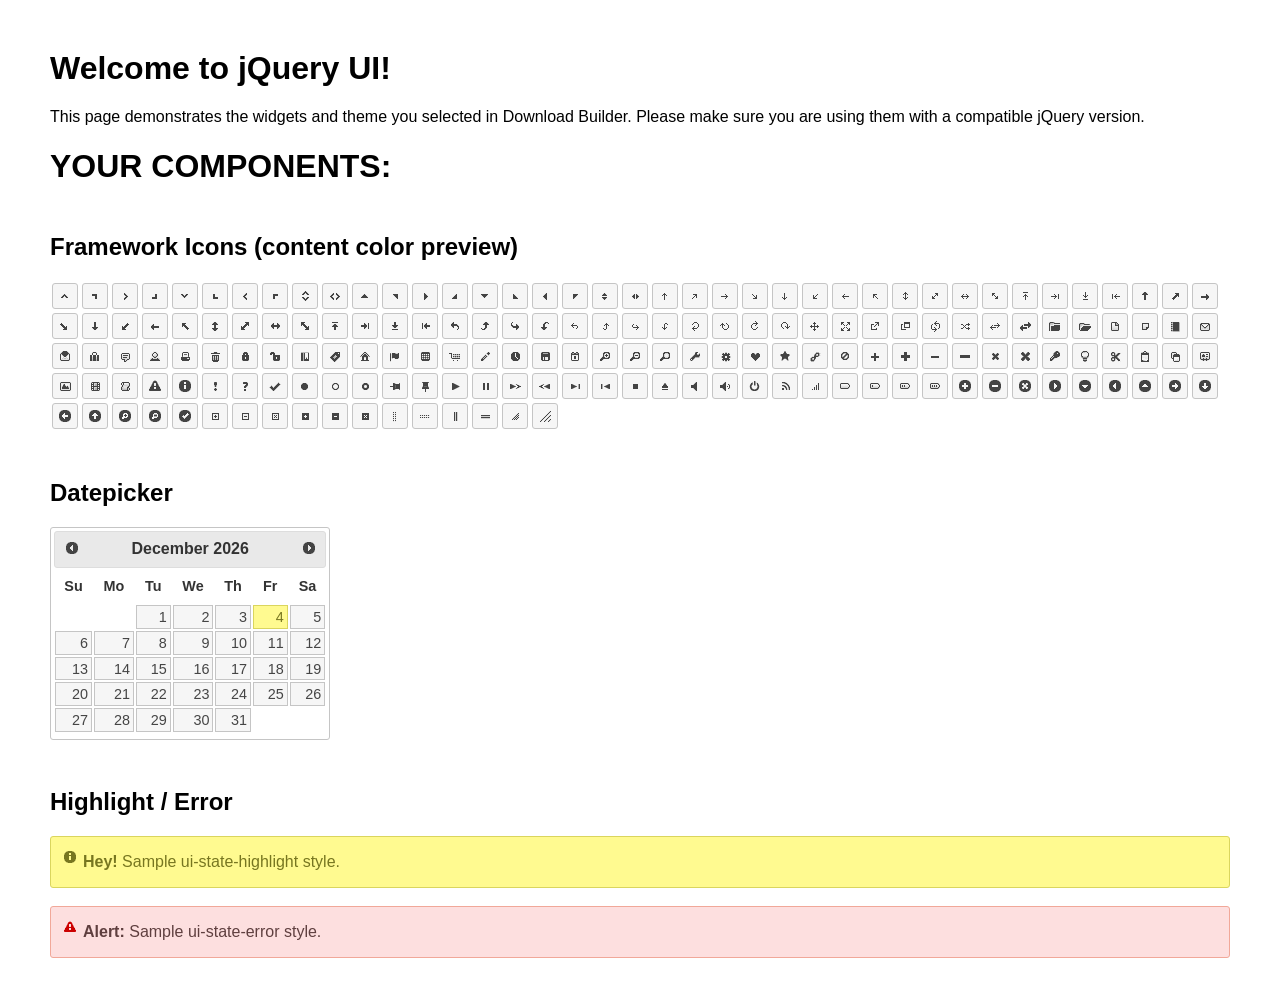
<file: plugins/jquery-datepicker/index.html>
<!doctype html>
<html lang="us">
<head>
	<meta charset="utf-8">
	<title>jQuery UI Example Page</title>
	<link href="jquery-ui.css" rel="stylesheet">
	<style>
	body{
		font-family: "Trebuchet MS", sans-serif;
		margin: 50px;
	}
	.demoHeaders {
		margin-top: 2em;
	}
	#dialog-link {
		padding: .4em 1em .4em 20px;
		text-decoration: none;
		position: relative;
	}
	#dialog-link span.ui-icon {
		margin: 0 5px 0 0;
		position: absolute;
		left: .2em;
		top: 50%;
		margin-top: -8px;
	}
	#icons {
		margin: 0;
		padding: 0;
	}
	#icons li {
		margin: 2px;
		position: relative;
		padding: 4px 0;
		cursor: pointer;
		float: left;
		list-style: none;
	}
	#icons span.ui-icon {
		float: left;
		margin: 0 4px;
	}
	.fakewindowcontain .ui-widget-overlay {
		position: absolute;
	}
	select {
		width: 200px;
	}
	</style>
</head>
<body>

<h1>Welcome to jQuery UI!</h1>

<div class="ui-widget">
	<p>This page demonstrates the widgets and theme you selected in Download Builder. Please make sure you are using them with a compatible jQuery version.</p>
</div>

<h1>YOUR COMPONENTS:</h1>
















<h2 class="demoHeaders">Framework Icons (content color preview)</h2>
<ul id="icons" class="ui-widget ui-helper-clearfix">
	<li class="ui-state-default ui-corner-all" title=".ui-icon-caret-1-n"><span class="ui-icon ui-icon-caret-1-n"></span></li>
	<li class="ui-state-default ui-corner-all" title=".ui-icon-caret-1-ne"><span class="ui-icon ui-icon-caret-1-ne"></span></li>
	<li class="ui-state-default ui-corner-all" title=".ui-icon-caret-1-e"><span class="ui-icon ui-icon-caret-1-e"></span></li>
	<li class="ui-state-default ui-corner-all" title=".ui-icon-caret-1-se"><span class="ui-icon ui-icon-caret-1-se"></span></li>
	<li class="ui-state-default ui-corner-all" title=".ui-icon-caret-1-s"><span class="ui-icon ui-icon-caret-1-s"></span></li>
	<li class="ui-state-default ui-corner-all" title=".ui-icon-caret-1-sw"><span class="ui-icon ui-icon-caret-1-sw"></span></li>
	<li class="ui-state-default ui-corner-all" title=".ui-icon-caret-1-w"><span class="ui-icon ui-icon-caret-1-w"></span></li>
	<li class="ui-state-default ui-corner-all" title=".ui-icon-caret-1-nw"><span class="ui-icon ui-icon-caret-1-nw"></span></li>
	<li class="ui-state-default ui-corner-all" title=".ui-icon-caret-2-n-s"><span class="ui-icon ui-icon-caret-2-n-s"></span></li>
	<li class="ui-state-default ui-corner-all" title=".ui-icon-caret-2-e-w"><span class="ui-icon ui-icon-caret-2-e-w"></span></li>
	<li class="ui-state-default ui-corner-all" title=".ui-icon-triangle-1-n"><span class="ui-icon ui-icon-triangle-1-n"></span></li>
	<li class="ui-state-default ui-corner-all" title=".ui-icon-triangle-1-ne"><span class="ui-icon ui-icon-triangle-1-ne"></span></li>
	<li class="ui-state-default ui-corner-all" title=".ui-icon-triangle-1-e"><span class="ui-icon ui-icon-triangle-1-e"></span></li>
	<li class="ui-state-default ui-corner-all" title=".ui-icon-triangle-1-se"><span class="ui-icon ui-icon-triangle-1-se"></span></li>
	<li class="ui-state-default ui-corner-all" title=".ui-icon-triangle-1-s"><span class="ui-icon ui-icon-triangle-1-s"></span></li>
	<li class="ui-state-default ui-corner-all" title=".ui-icon-triangle-1-sw"><span class="ui-icon ui-icon-triangle-1-sw"></span></li>
	<li class="ui-state-default ui-corner-all" title=".ui-icon-triangle-1-w"><span class="ui-icon ui-icon-triangle-1-w"></span></li>
	<li class="ui-state-default ui-corner-all" title=".ui-icon-triangle-1-nw"><span class="ui-icon ui-icon-triangle-1-nw"></span></li>
	<li class="ui-state-default ui-corner-all" title=".ui-icon-triangle-2-n-s"><span class="ui-icon ui-icon-triangle-2-n-s"></span></li>
	<li class="ui-state-default ui-corner-all" title=".ui-icon-triangle-2-e-w"><span class="ui-icon ui-icon-triangle-2-e-w"></span></li>
	<li class="ui-state-default ui-corner-all" title=".ui-icon-arrow-1-n"><span class="ui-icon ui-icon-arrow-1-n"></span></li>
	<li class="ui-state-default ui-corner-all" title=".ui-icon-arrow-1-ne"><span class="ui-icon ui-icon-arrow-1-ne"></span></li>
	<li class="ui-state-default ui-corner-all" title=".ui-icon-arrow-1-e"><span class="ui-icon ui-icon-arrow-1-e"></span></li>
	<li class="ui-state-default ui-corner-all" title=".ui-icon-arrow-1-se"><span class="ui-icon ui-icon-arrow-1-se"></span></li>
	<li class="ui-state-default ui-corner-all" title=".ui-icon-arrow-1-s"><span class="ui-icon ui-icon-arrow-1-s"></span></li>
	<li class="ui-state-default ui-corner-all" title=".ui-icon-arrow-1-sw"><span class="ui-icon ui-icon-arrow-1-sw"></span></li>
	<li class="ui-state-default ui-corner-all" title=".ui-icon-arrow-1-w"><span class="ui-icon ui-icon-arrow-1-w"></span></li>
	<li class="ui-state-default ui-corner-all" title=".ui-icon-arrow-1-nw"><span class="ui-icon ui-icon-arrow-1-nw"></span></li>
	<li class="ui-state-default ui-corner-all" title=".ui-icon-arrow-2-n-s"><span class="ui-icon ui-icon-arrow-2-n-s"></span></li>
	<li class="ui-state-default ui-corner-all" title=".ui-icon-arrow-2-ne-sw"><span class="ui-icon ui-icon-arrow-2-ne-sw"></span></li>
	<li class="ui-state-default ui-corner-all" title=".ui-icon-arrow-2-e-w"><span class="ui-icon ui-icon-arrow-2-e-w"></span></li>
	<li class="ui-state-default ui-corner-all" title=".ui-icon-arrow-2-se-nw"><span class="ui-icon ui-icon-arrow-2-se-nw"></span></li>
	<li class="ui-state-default ui-corner-all" title=".ui-icon-arrowstop-1-n"><span class="ui-icon ui-icon-arrowstop-1-n"></span></li>
	<li class="ui-state-default ui-corner-all" title=".ui-icon-arrowstop-1-e"><span class="ui-icon ui-icon-arrowstop-1-e"></span></li>
	<li class="ui-state-default ui-corner-all" title=".ui-icon-arrowstop-1-s"><span class="ui-icon ui-icon-arrowstop-1-s"></span></li>
	<li class="ui-state-default ui-corner-all" title=".ui-icon-arrowstop-1-w"><span class="ui-icon ui-icon-arrowstop-1-w"></span></li>
	<li class="ui-state-default ui-corner-all" title=".ui-icon-arrowthick-1-n"><span class="ui-icon ui-icon-arrowthick-1-n"></span></li>
	<li class="ui-state-default ui-corner-all" title=".ui-icon-arrowthick-1-ne"><span class="ui-icon ui-icon-arrowthick-1-ne"></span></li>
	<li class="ui-state-default ui-corner-all" title=".ui-icon-arrowthick-1-e"><span class="ui-icon ui-icon-arrowthick-1-e"></span></li>
	<li class="ui-state-default ui-corner-all" title=".ui-icon-arrowthick-1-se"><span class="ui-icon ui-icon-arrowthick-1-se"></span></li>
	<li class="ui-state-default ui-corner-all" title=".ui-icon-arrowthick-1-s"><span class="ui-icon ui-icon-arrowthick-1-s"></span></li>
	<li class="ui-state-default ui-corner-all" title=".ui-icon-arrowthick-1-sw"><span class="ui-icon ui-icon-arrowthick-1-sw"></span></li>
	<li class="ui-state-default ui-corner-all" title=".ui-icon-arrowthick-1-w"><span class="ui-icon ui-icon-arrowthick-1-w"></span></li>
	<li class="ui-state-default ui-corner-all" title=".ui-icon-arrowthick-1-nw"><span class="ui-icon ui-icon-arrowthick-1-nw"></span></li>
	<li class="ui-state-default ui-corner-all" title=".ui-icon-arrowthick-2-n-s"><span class="ui-icon ui-icon-arrowthick-2-n-s"></span></li>
	<li class="ui-state-default ui-corner-all" title=".ui-icon-arrowthick-2-ne-sw"><span class="ui-icon ui-icon-arrowthick-2-ne-sw"></span></li>
	<li class="ui-state-default ui-corner-all" title=".ui-icon-arrowthick-2-e-w"><span class="ui-icon ui-icon-arrowthick-2-e-w"></span></li>
	<li class="ui-state-default ui-corner-all" title=".ui-icon-arrowthick-2-se-nw"><span class="ui-icon ui-icon-arrowthick-2-se-nw"></span></li>
	<li class="ui-state-default ui-corner-all" title=".ui-icon-arrowthickstop-1-n"><span class="ui-icon ui-icon-arrowthickstop-1-n"></span></li>
	<li class="ui-state-default ui-corner-all" title=".ui-icon-arrowthickstop-1-e"><span class="ui-icon ui-icon-arrowthickstop-1-e"></span></li>
	<li class="ui-state-default ui-corner-all" title=".ui-icon-arrowthickstop-1-s"><span class="ui-icon ui-icon-arrowthickstop-1-s"></span></li>
	<li class="ui-state-default ui-corner-all" title=".ui-icon-arrowthickstop-1-w"><span class="ui-icon ui-icon-arrowthickstop-1-w"></span></li>
	<li class="ui-state-default ui-corner-all" title=".ui-icon-arrowreturnthick-1-w"><span class="ui-icon ui-icon-arrowreturnthick-1-w"></span></li>
	<li class="ui-state-default ui-corner-all" title=".ui-icon-arrowreturnthick-1-n"><span class="ui-icon ui-icon-arrowreturnthick-1-n"></span></li>
	<li class="ui-state-default ui-corner-all" title=".ui-icon-arrowreturnthick-1-e"><span class="ui-icon ui-icon-arrowreturnthick-1-e"></span></li>
	<li class="ui-state-default ui-corner-all" title=".ui-icon-arrowreturnthick-1-s"><span class="ui-icon ui-icon-arrowreturnthick-1-s"></span></li>
	<li class="ui-state-default ui-corner-all" title=".ui-icon-arrowreturn-1-w"><span class="ui-icon ui-icon-arrowreturn-1-w"></span></li>
	<li class="ui-state-default ui-corner-all" title=".ui-icon-arrowreturn-1-n"><span class="ui-icon ui-icon-arrowreturn-1-n"></span></li>
	<li class="ui-state-default ui-corner-all" title=".ui-icon-arrowreturn-1-e"><span class="ui-icon ui-icon-arrowreturn-1-e"></span></li>
	<li class="ui-state-default ui-corner-all" title=".ui-icon-arrowreturn-1-s"><span class="ui-icon ui-icon-arrowreturn-1-s"></span></li>
	<li class="ui-state-default ui-corner-all" title=".ui-icon-arrowrefresh-1-w"><span class="ui-icon ui-icon-arrowrefresh-1-w"></span></li>
	<li class="ui-state-default ui-corner-all" title=".ui-icon-arrowrefresh-1-n"><span class="ui-icon ui-icon-arrowrefresh-1-n"></span></li>
	<li class="ui-state-default ui-corner-all" title=".ui-icon-arrowrefresh-1-e"><span class="ui-icon ui-icon-arrowrefresh-1-e"></span></li>
	<li class="ui-state-default ui-corner-all" title=".ui-icon-arrowrefresh-1-s"><span class="ui-icon ui-icon-arrowrefresh-1-s"></span></li>
	<li class="ui-state-default ui-corner-all" title=".ui-icon-arrow-4"><span class="ui-icon ui-icon-arrow-4"></span></li>
	<li class="ui-state-default ui-corner-all" title=".ui-icon-arrow-4-diag"><span class="ui-icon ui-icon-arrow-4-diag"></span></li>
	<li class="ui-state-default ui-corner-all" title=".ui-icon-extlink"><span class="ui-icon ui-icon-extlink"></span></li>
	<li class="ui-state-default ui-corner-all" title=".ui-icon-newwin"><span class="ui-icon ui-icon-newwin"></span></li>
	<li class="ui-state-default ui-corner-all" title=".ui-icon-refresh"><span class="ui-icon ui-icon-refresh"></span></li>
	<li class="ui-state-default ui-corner-all" title=".ui-icon-shuffle"><span class="ui-icon ui-icon-shuffle"></span></li>
	<li class="ui-state-default ui-corner-all" title=".ui-icon-transfer-e-w"><span class="ui-icon ui-icon-transfer-e-w"></span></li>
	<li class="ui-state-default ui-corner-all" title=".ui-icon-transferthick-e-w"><span class="ui-icon ui-icon-transferthick-e-w"></span></li>
	<li class="ui-state-default ui-corner-all" title=".ui-icon-folder-collapsed"><span class="ui-icon ui-icon-folder-collapsed"></span></li>
	<li class="ui-state-default ui-corner-all" title=".ui-icon-folder-open"><span class="ui-icon ui-icon-folder-open"></span></li>
	<li class="ui-state-default ui-corner-all" title=".ui-icon-document"><span class="ui-icon ui-icon-document"></span></li>
	<li class="ui-state-default ui-corner-all" title=".ui-icon-document-b"><span class="ui-icon ui-icon-document-b"></span></li>
	<li class="ui-state-default ui-corner-all" title=".ui-icon-note"><span class="ui-icon ui-icon-note"></span></li>
	<li class="ui-state-default ui-corner-all" title=".ui-icon-mail-closed"><span class="ui-icon ui-icon-mail-closed"></span></li>
	<li class="ui-state-default ui-corner-all" title=".ui-icon-mail-open"><span class="ui-icon ui-icon-mail-open"></span></li>
	<li class="ui-state-default ui-corner-all" title=".ui-icon-suitcase"><span class="ui-icon ui-icon-suitcase"></span></li>
	<li class="ui-state-default ui-corner-all" title=".ui-icon-comment"><span class="ui-icon ui-icon-comment"></span></li>
	<li class="ui-state-default ui-corner-all" title=".ui-icon-person"><span class="ui-icon ui-icon-person"></span></li>
	<li class="ui-state-default ui-corner-all" title=".ui-icon-print"><span class="ui-icon ui-icon-print"></span></li>
	<li class="ui-state-default ui-corner-all" title=".ui-icon-trash"><span class="ui-icon ui-icon-trash"></span></li>
	<li class="ui-state-default ui-corner-all" title=".ui-icon-locked"><span class="ui-icon ui-icon-locked"></span></li>
	<li class="ui-state-default ui-corner-all" title=".ui-icon-unlocked"><span class="ui-icon ui-icon-unlocked"></span></li>
	<li class="ui-state-default ui-corner-all" title=".ui-icon-bookmark"><span class="ui-icon ui-icon-bookmark"></span></li>
	<li class="ui-state-default ui-corner-all" title=".ui-icon-tag"><span class="ui-icon ui-icon-tag"></span></li>
	<li class="ui-state-default ui-corner-all" title=".ui-icon-home"><span class="ui-icon ui-icon-home"></span></li>
	<li class="ui-state-default ui-corner-all" title=".ui-icon-flag"><span class="ui-icon ui-icon-flag"></span></li>
	<li class="ui-state-default ui-corner-all" title=".ui-icon-calculator"><span class="ui-icon ui-icon-calculator"></span></li>
	<li class="ui-state-default ui-corner-all" title=".ui-icon-cart"><span class="ui-icon ui-icon-cart"></span></li>
	<li class="ui-state-default ui-corner-all" title=".ui-icon-pencil"><span class="ui-icon ui-icon-pencil"></span></li>
	<li class="ui-state-default ui-corner-all" title=".ui-icon-clock"><span class="ui-icon ui-icon-clock"></span></li>
	<li class="ui-state-default ui-corner-all" title=".ui-icon-disk"><span class="ui-icon ui-icon-disk"></span></li>
	<li class="ui-state-default ui-corner-all" title=".ui-icon-calendar"><span class="ui-icon ui-icon-calendar"></span></li>
	<li class="ui-state-default ui-corner-all" title=".ui-icon-zoomin"><span class="ui-icon ui-icon-zoomin"></span></li>
	<li class="ui-state-default ui-corner-all" title=".ui-icon-zoomout"><span class="ui-icon ui-icon-zoomout"></span></li>
	<li class="ui-state-default ui-corner-all" title=".ui-icon-search"><span class="ui-icon ui-icon-search"></span></li>
	<li class="ui-state-default ui-corner-all" title=".ui-icon-wrench"><span class="ui-icon ui-icon-wrench"></span></li>
	<li class="ui-state-default ui-corner-all" title=".ui-icon-gear"><span class="ui-icon ui-icon-gear"></span></li>
	<li class="ui-state-default ui-corner-all" title=".ui-icon-heart"><span class="ui-icon ui-icon-heart"></span></li>
	<li class="ui-state-default ui-corner-all" title=".ui-icon-star"><span class="ui-icon ui-icon-star"></span></li>
	<li class="ui-state-default ui-corner-all" title=".ui-icon-link"><span class="ui-icon ui-icon-link"></span></li>
	<li class="ui-state-default ui-corner-all" title=".ui-icon-cancel"><span class="ui-icon ui-icon-cancel"></span></li>
	<li class="ui-state-default ui-corner-all" title=".ui-icon-plus"><span class="ui-icon ui-icon-plus"></span></li>
	<li class="ui-state-default ui-corner-all" title=".ui-icon-plusthick"><span class="ui-icon ui-icon-plusthick"></span></li>
	<li class="ui-state-default ui-corner-all" title=".ui-icon-minus"><span class="ui-icon ui-icon-minus"></span></li>
	<li class="ui-state-default ui-corner-all" title=".ui-icon-minusthick"><span class="ui-icon ui-icon-minusthick"></span></li>
	<li class="ui-state-default ui-corner-all" title=".ui-icon-close"><span class="ui-icon ui-icon-close"></span></li>
	<li class="ui-state-default ui-corner-all" title=".ui-icon-closethick"><span class="ui-icon ui-icon-closethick"></span></li>
	<li class="ui-state-default ui-corner-all" title=".ui-icon-key"><span class="ui-icon ui-icon-key"></span></li>
	<li class="ui-state-default ui-corner-all" title=".ui-icon-lightbulb"><span class="ui-icon ui-icon-lightbulb"></span></li>
	<li class="ui-state-default ui-corner-all" title=".ui-icon-scissors"><span class="ui-icon ui-icon-scissors"></span></li>
	<li class="ui-state-default ui-corner-all" title=".ui-icon-clipboard"><span class="ui-icon ui-icon-clipboard"></span></li>
	<li class="ui-state-default ui-corner-all" title=".ui-icon-copy"><span class="ui-icon ui-icon-copy"></span></li>
	<li class="ui-state-default ui-corner-all" title=".ui-icon-contact"><span class="ui-icon ui-icon-contact"></span></li>
	<li class="ui-state-default ui-corner-all" title=".ui-icon-image"><span class="ui-icon ui-icon-image"></span></li>
	<li class="ui-state-default ui-corner-all" title=".ui-icon-video"><span class="ui-icon ui-icon-video"></span></li>
	<li class="ui-state-default ui-corner-all" title=".ui-icon-script"><span class="ui-icon ui-icon-script"></span></li>
	<li class="ui-state-default ui-corner-all" title=".ui-icon-alert"><span class="ui-icon ui-icon-alert"></span></li>
	<li class="ui-state-default ui-corner-all" title=".ui-icon-info"><span class="ui-icon ui-icon-info"></span></li>
	<li class="ui-state-default ui-corner-all" title=".ui-icon-notice"><span class="ui-icon ui-icon-notice"></span></li>
	<li class="ui-state-default ui-corner-all" title=".ui-icon-help"><span class="ui-icon ui-icon-help"></span></li>
	<li class="ui-state-default ui-corner-all" title=".ui-icon-check"><span class="ui-icon ui-icon-check"></span></li>
	<li class="ui-state-default ui-corner-all" title=".ui-icon-bullet"><span class="ui-icon ui-icon-bullet"></span></li>
	<li class="ui-state-default ui-corner-all" title=".ui-icon-radio-off"><span class="ui-icon ui-icon-radio-off"></span></li>
	<li class="ui-state-default ui-corner-all" title=".ui-icon-radio-on"><span class="ui-icon ui-icon-radio-on"></span></li>
	<li class="ui-state-default ui-corner-all" title=".ui-icon-pin-w"><span class="ui-icon ui-icon-pin-w"></span></li>
	<li class="ui-state-default ui-corner-all" title=".ui-icon-pin-s"><span class="ui-icon ui-icon-pin-s"></span></li>
	<li class="ui-state-default ui-corner-all" title=".ui-icon-play"><span class="ui-icon ui-icon-play"></span></li>
	<li class="ui-state-default ui-corner-all" title=".ui-icon-pause"><span class="ui-icon ui-icon-pause"></span></li>
	<li class="ui-state-default ui-corner-all" title=".ui-icon-seek-next"><span class="ui-icon ui-icon-seek-next"></span></li>
	<li class="ui-state-default ui-corner-all" title=".ui-icon-seek-prev"><span class="ui-icon ui-icon-seek-prev"></span></li>
	<li class="ui-state-default ui-corner-all" title=".ui-icon-seek-end"><span class="ui-icon ui-icon-seek-end"></span></li>
	<li class="ui-state-default ui-corner-all" title=".ui-icon-seek-first"><span class="ui-icon ui-icon-seek-first"></span></li>
	<li class="ui-state-default ui-corner-all" title=".ui-icon-stop"><span class="ui-icon ui-icon-stop"></span></li>
	<li class="ui-state-default ui-corner-all" title=".ui-icon-eject"><span class="ui-icon ui-icon-eject"></span></li>
	<li class="ui-state-default ui-corner-all" title=".ui-icon-volume-off"><span class="ui-icon ui-icon-volume-off"></span></li>
	<li class="ui-state-default ui-corner-all" title=".ui-icon-volume-on"><span class="ui-icon ui-icon-volume-on"></span></li>
	<li class="ui-state-default ui-corner-all" title=".ui-icon-power"><span class="ui-icon ui-icon-power"></span></li>
	<li class="ui-state-default ui-corner-all" title=".ui-icon-signal-diag"><span class="ui-icon ui-icon-signal-diag"></span></li>
	<li class="ui-state-default ui-corner-all" title=".ui-icon-signal"><span class="ui-icon ui-icon-signal"></span></li>
	<li class="ui-state-default ui-corner-all" title=".ui-icon-battery-0"><span class="ui-icon ui-icon-battery-0"></span></li>
	<li class="ui-state-default ui-corner-all" title=".ui-icon-battery-1"><span class="ui-icon ui-icon-battery-1"></span></li>
	<li class="ui-state-default ui-corner-all" title=".ui-icon-battery-2"><span class="ui-icon ui-icon-battery-2"></span></li>
	<li class="ui-state-default ui-corner-all" title=".ui-icon-battery-3"><span class="ui-icon ui-icon-battery-3"></span></li>
	<li class="ui-state-default ui-corner-all" title=".ui-icon-circle-plus"><span class="ui-icon ui-icon-circle-plus"></span></li>
	<li class="ui-state-default ui-corner-all" title=".ui-icon-circle-minus"><span class="ui-icon ui-icon-circle-minus"></span></li>
	<li class="ui-state-default ui-corner-all" title=".ui-icon-circle-close"><span class="ui-icon ui-icon-circle-close"></span></li>
	<li class="ui-state-default ui-corner-all" title=".ui-icon-circle-triangle-e"><span class="ui-icon ui-icon-circle-triangle-e"></span></li>
	<li class="ui-state-default ui-corner-all" title=".ui-icon-circle-triangle-s"><span class="ui-icon ui-icon-circle-triangle-s"></span></li>
	<li class="ui-state-default ui-corner-all" title=".ui-icon-circle-triangle-w"><span class="ui-icon ui-icon-circle-triangle-w"></span></li>
	<li class="ui-state-default ui-corner-all" title=".ui-icon-circle-triangle-n"><span class="ui-icon ui-icon-circle-triangle-n"></span></li>
	<li class="ui-state-default ui-corner-all" title=".ui-icon-circle-arrow-e"><span class="ui-icon ui-icon-circle-arrow-e"></span></li>
	<li class="ui-state-default ui-corner-all" title=".ui-icon-circle-arrow-s"><span class="ui-icon ui-icon-circle-arrow-s"></span></li>
	<li class="ui-state-default ui-corner-all" title=".ui-icon-circle-arrow-w"><span class="ui-icon ui-icon-circle-arrow-w"></span></li>
	<li class="ui-state-default ui-corner-all" title=".ui-icon-circle-arrow-n"><span class="ui-icon ui-icon-circle-arrow-n"></span></li>
	<li class="ui-state-default ui-corner-all" title=".ui-icon-circle-zoomin"><span class="ui-icon ui-icon-circle-zoomin"></span></li>
	<li class="ui-state-default ui-corner-all" title=".ui-icon-circle-zoomout"><span class="ui-icon ui-icon-circle-zoomout"></span></li>
	<li class="ui-state-default ui-corner-all" title=".ui-icon-circle-check"><span class="ui-icon ui-icon-circle-check"></span></li>
	<li class="ui-state-default ui-corner-all" title=".ui-icon-circlesmall-plus"><span class="ui-icon ui-icon-circlesmall-plus"></span></li>
	<li class="ui-state-default ui-corner-all" title=".ui-icon-circlesmall-minus"><span class="ui-icon ui-icon-circlesmall-minus"></span></li>
	<li class="ui-state-default ui-corner-all" title=".ui-icon-circlesmall-close"><span class="ui-icon ui-icon-circlesmall-close"></span></li>
	<li class="ui-state-default ui-corner-all" title=".ui-icon-squaresmall-plus"><span class="ui-icon ui-icon-squaresmall-plus"></span></li>
	<li class="ui-state-default ui-corner-all" title=".ui-icon-squaresmall-minus"><span class="ui-icon ui-icon-squaresmall-minus"></span></li>
	<li class="ui-state-default ui-corner-all" title=".ui-icon-squaresmall-close"><span class="ui-icon ui-icon-squaresmall-close"></span></li>
	<li class="ui-state-default ui-corner-all" title=".ui-icon-grip-dotted-vertical"><span class="ui-icon ui-icon-grip-dotted-vertical"></span></li>
	<li class="ui-state-default ui-corner-all" title=".ui-icon-grip-dotted-horizontal"><span class="ui-icon ui-icon-grip-dotted-horizontal"></span></li>
	<li class="ui-state-default ui-corner-all" title=".ui-icon-grip-solid-vertical"><span class="ui-icon ui-icon-grip-solid-vertical"></span></li>
	<li class="ui-state-default ui-corner-all" title=".ui-icon-grip-solid-horizontal"><span class="ui-icon ui-icon-grip-solid-horizontal"></span></li>
	<li class="ui-state-default ui-corner-all" title=".ui-icon-gripsmall-diagonal-se"><span class="ui-icon ui-icon-gripsmall-diagonal-se"></span></li>
	<li class="ui-state-default ui-corner-all" title=".ui-icon-grip-diagonal-se"><span class="ui-icon ui-icon-grip-diagonal-se"></span></li>
</ul>




<!-- Datepicker -->
<h2 class="demoHeaders">Datepicker</h2>
<div id="datepicker"></div>












<!-- Highlight / Error -->
<h2 class="demoHeaders">Highlight / Error</h2>
<div class="ui-widget">
	<div class="ui-state-highlight ui-corner-all" style="margin-top: 20px; padding: 0 .7em;">
		<p><span class="ui-icon ui-icon-info" style="float: left; margin-right: .3em;"></span>
		<strong>Hey!</strong> Sample ui-state-highlight style.</p>
	</div>
</div>
<br>
<div class="ui-widget">
	<div class="ui-state-error ui-corner-all" style="padding: 0 .7em;">
		<p><span class="ui-icon ui-icon-alert" style="float: left; margin-right: .3em;"></span>
		<strong>Alert:</strong> Sample ui-state-error style.</p>
	</div>
</div>

<script src="external/jquery/jquery.js"></script>
<script src="jquery-ui.js"></script>
<script>















$( "#datepicker" ).datepicker({
	inline: true
});














// Hover states on the static widgets
$( "#dialog-link, #icons li" ).hover(
	function() {
		$( this ).addClass( "ui-state-hover" );
	},
	function() {
		$( this ).removeClass( "ui-state-hover" );
	}
);
</script>
</body>
</html>
</file>
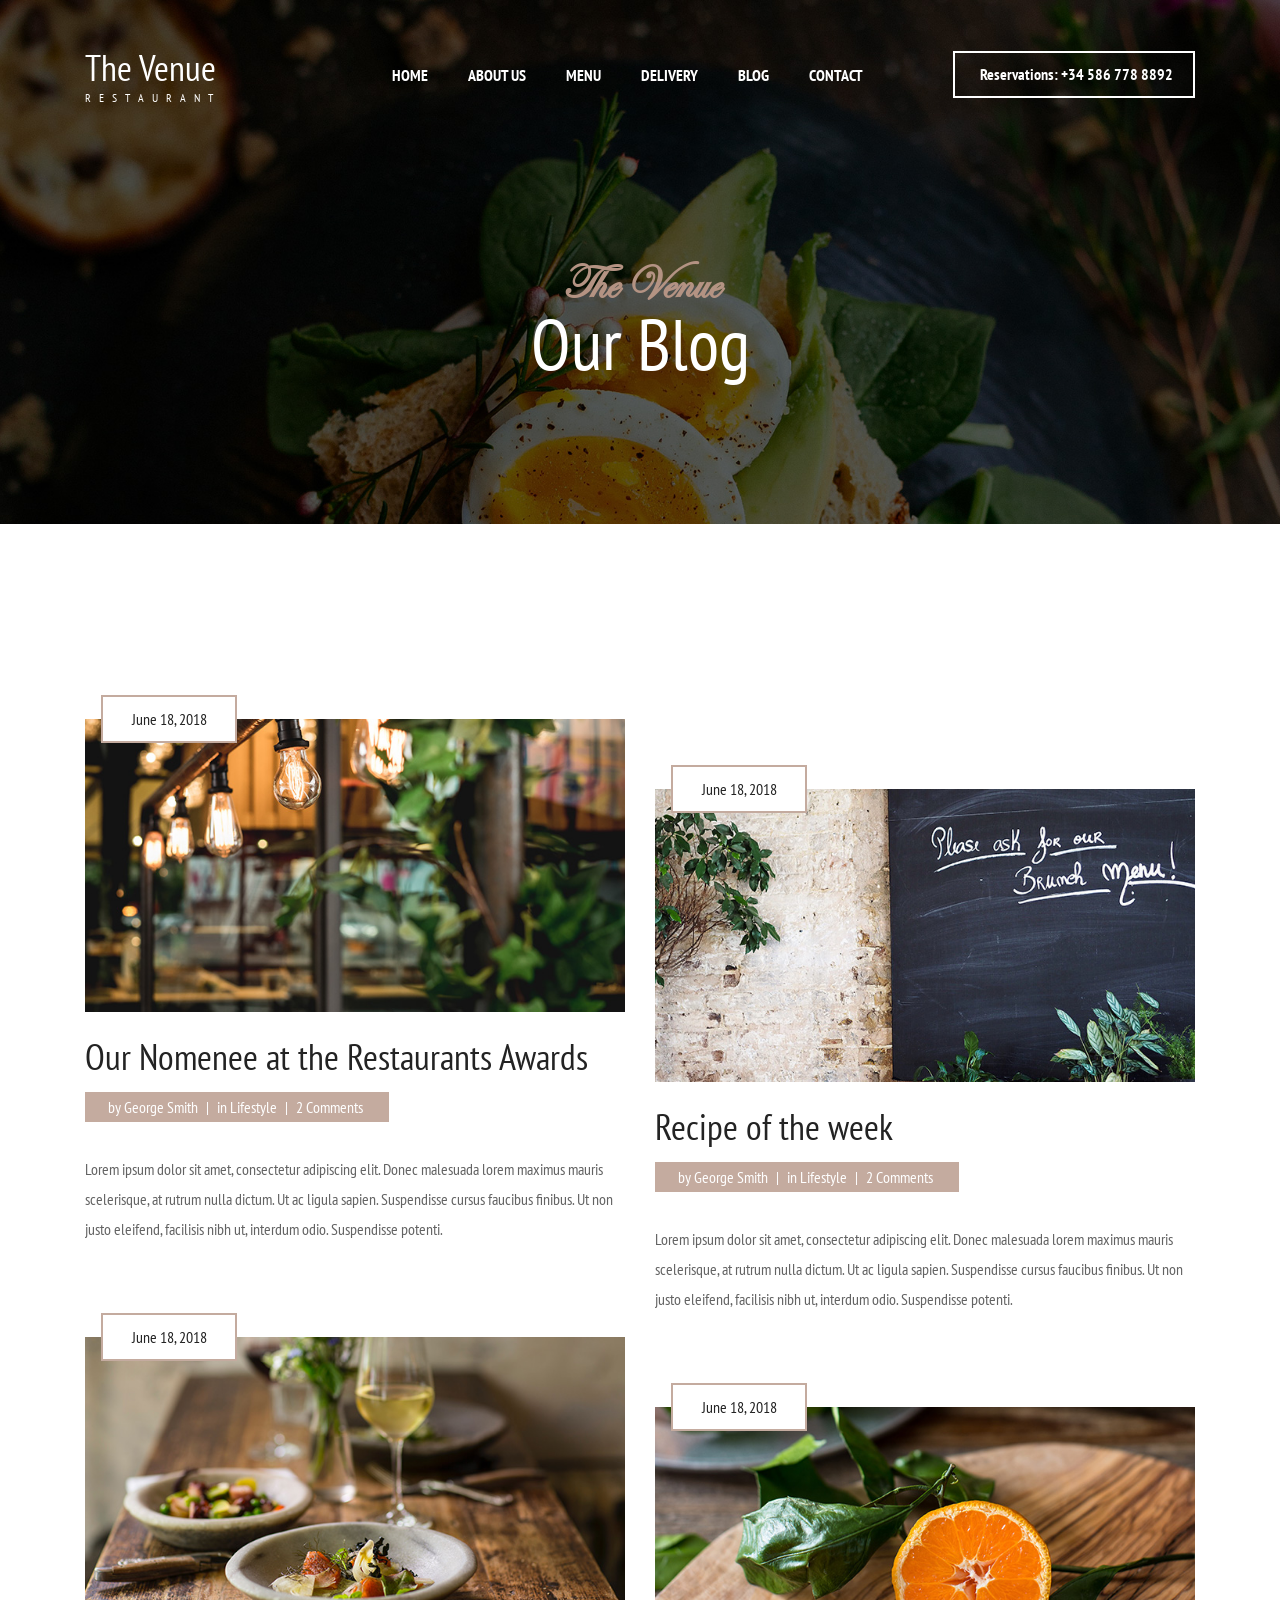
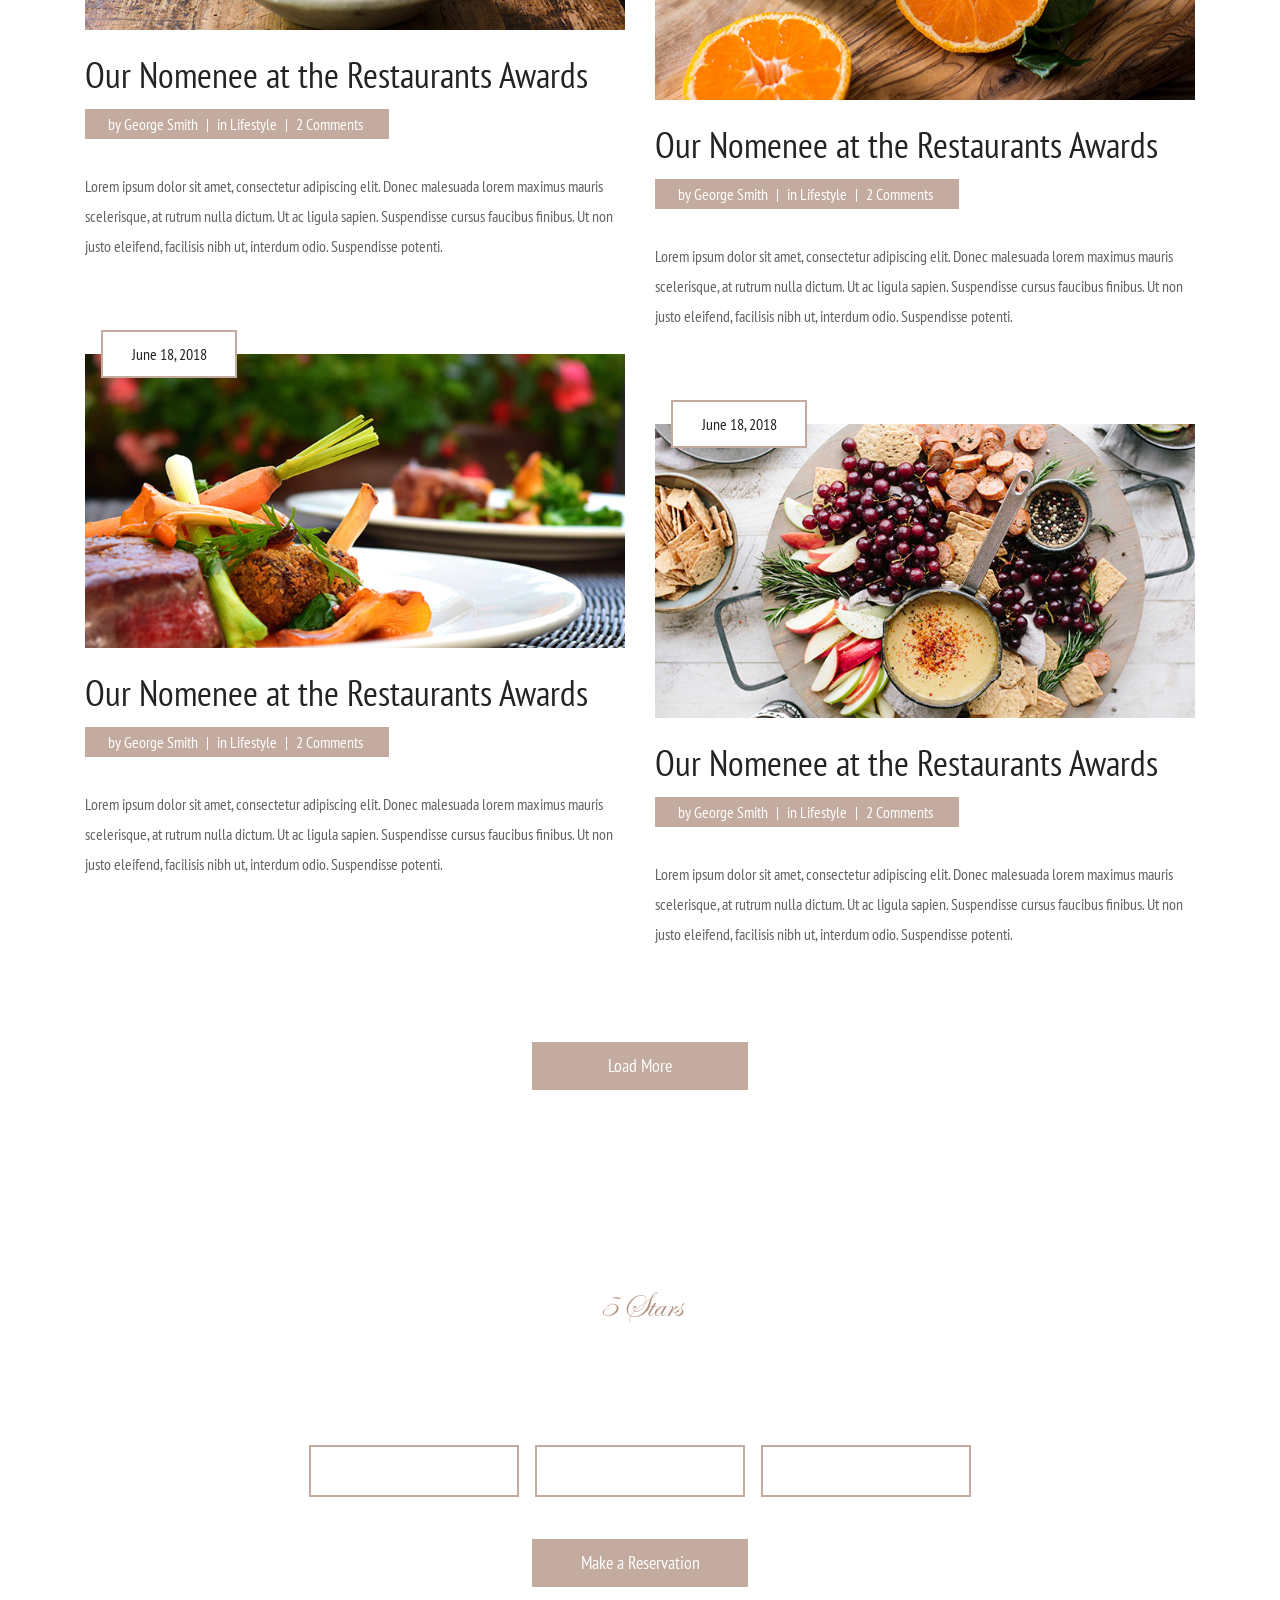
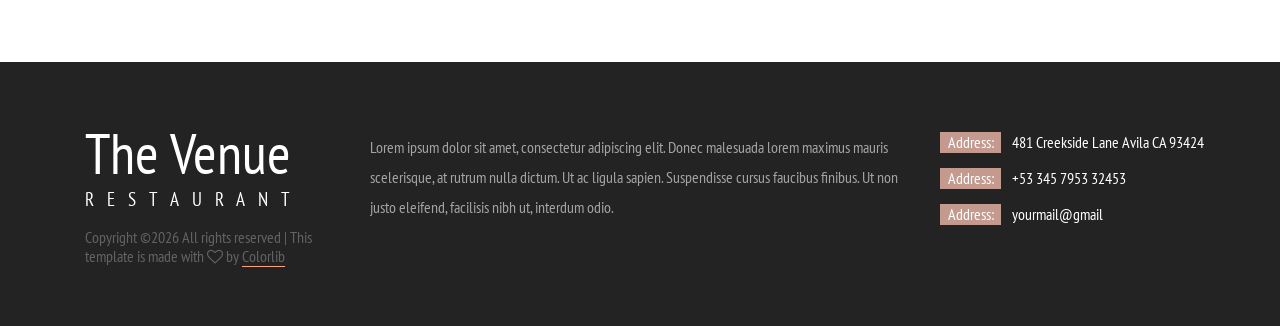
<file: blog.html>
﻿<!DOCTYPE html>
<html lang="en">
<head>
<title>Blog</title>
<meta charset="utf-8">
<meta http-equiv="X-UA-Compatible" content="IE=edge">
<meta name="description" content="The Venue template project">
<meta name="viewport" content="width=device-width, initial-scale=1">
<link rel="stylesheet" type="text/css" href="styles/bootstrap-4.1.2/bootstrap.min.css">
<link href="plugins/font-awesome-4.7.0/css/font-awesome.min.css" rel="stylesheet" type="text/css">
<link rel="stylesheet" type="text/css" href="plugins/OwlCarousel2-2.2.1/owl.carousel.css">
<link rel="stylesheet" type="text/css" href="plugins/OwlCarousel2-2.2.1/owl.theme.default.css">
<link rel="stylesheet" type="text/css" href="plugins/OwlCarousel2-2.2.1/animate.css">
<link href="plugins/jquery-datepicker/jquery-ui.css" rel="stylesheet" type="text/css">
<link href="plugins/jquery-timepicker/jquery.timepicker.css" rel="stylesheet" type="text/css">
<link rel="stylesheet" type="text/css" href="styles/blog.css">
<link rel="stylesheet" type="text/css" href="styles/blog_responsive.css">
</head>
<body>

<div class="super_container">
	
	<!-- Header -->

	<header class="header">
		<div class="container">
			<div class="row">
				<div class="col">
					<div class="header_content d-flex flex-row align-items-center justify-content-start">
						<div class="logo">
							<a href="#">
								<div>The Venue</div>
								<div>restaurant</div>
							</a>
						</div>
						<nav class="main_nav">
							<ul class="d-flex flex-row align-items-center justify-content-start">
								<li><a href="index.html">home</a></li>
								<li><a href="about.html">about us</a></li>
								<li><a href="menu.html">menu</a></li>
								<li><a href="#">delivery</a></li>
								<li><a href="blog.html">blog</a></li>
								<li><a href="contact.html">contact</a></li>
							</ul>
						</nav>
						<div class="reservations_phone ml-auto">Reservations: +34 586 778 8892</div>
					</div>
				</div>
			</div>
		</div>
	</header>

	<!-- Hamburger -->
	
	<div class="hamburger_bar trans_400 d-flex flex-row align-items-center justify-content-start">
		<div class="hamburger">
			<div class="menu_toggle d-flex flex-row align-items-center justify-content-start">
				<span>menu</span>
				<div class="hamburger_container">
					<div class="menu_hamburger">
						<div class="line_1 hamburger_lines" style="transform: matrix(1, 0, 0, 1, 0, 0);"></div>
						<div class="line_2 hamburger_lines" style="visibility: inherit; opacity: 1;"></div>
						<div class="line_3 hamburger_lines" style="transform: matrix(1, 0, 0, 1, 0, 0);"></div>
					</div>
				</div>
			</div>
		</div>
	</div>

	<!-- Menu -->

	<div class="menu trans_800">
		<div class="menu_content d-flex flex-column align-items-center justify-content-center text-center">
			<ul>
				<li><a href="index.html">home</a></li>
				<li><a href="about.html">about us</a></li>
				<li><a href="menu.html">menu</a></li>
				<li><a href="#">delivery</a></li>
				<li><a href="blog.html">blog</a></li>
				<li><a href="contact.html">contact</a></li>
			</ul>
		</div>
		<div class="menu_reservations_phone ml-auto">Reservations: +34 586 778 8892</div>
	</div>
	
	<!-- Home -->

	<div class="home">
		<div class="parallax_background parallax-window" data-parallax="scroll" data-image-src="images/blog.jpg" data-speed="0.8"></div>
		<div class="home_container">
			<div class="container">
				<div class="row">
					<div class="col">
						<div class="home_content text-center">
							<div class="home_subtitle page_subtitle">The Venue</div>
							<div class="home_title"><h1>Our Blog</h1></div>
						</div>
					</div>
				</div>
			</div>
		</div>
	</div>

	<!-- Blog -->

	<div class="blog">
		<div class="container">
			<div class="row">

				<!-- Blog Post -->
				<div class="col-lg-6 blog_col">
					<div class="blog_post">
						<div class="blog_post_image_container">
							<div class="blog_post_image"><img src="images/blog_1.jpg" alt="https://unsplash.com/@patrick_schneider"></div>
							<div class="blog_post_date"><a href="#">June 18, 2018</a></div>
						</div>
						<div class="blog_post_content">
							<div class="blog_post_title"><a href="#">Our Nomenee at the Restaurants Awards</a></div>
							<div class="blog_post_info">
								<ul class="d-flex flex-row align-items-center justify-content-start">
									<li>by <a href="#">George Smith</a></li>
									<li>in <a href="#">Lifestyle</a></li>
									<li><a href="#">2 Comments</a></li>
								</ul>
							</div>
							<div class="blog_post_text">
								<p>Lorem ipsum dolor sit amet, consectetur adipiscing elit. Donec malesuada lorem maximus mauris scelerisque, at rutrum nulla dictum. Ut ac ligula sapien. Suspendisse cursus faucibus finibus. Ut non justo eleifend, facilisis nibh ut, interdum odio. Suspendisse potenti.</p>
							</div>
						</div>
					</div>
				</div>

				<!-- Blog Post -->
				<div class="col-lg-6 blog_col">
					<div class="blog_post">
						<div class="blog_post_image_container">
							<div class="blog_post_image"><img src="images/blog_2.jpg" alt="https://unsplash.com/@tashytown"></div>
							<div class="blog_post_date"><a href="#">June 18, 2018</a></div>
						</div>
						<div class="blog_post_content">
							<div class="blog_post_title"><a href="#">Recipe of the week</a></div>
							<div class="blog_post_info">
								<ul class="d-flex flex-row align-items-center justify-content-start">
									<li>by <a href="#">George Smith</a></li>
									<li>in <a href="#">Lifestyle</a></li>
									<li><a href="#">2 Comments</a></li>
								</ul>
							</div>
							<div class="blog_post_text">
								<p>Lorem ipsum dolor sit amet, consectetur adipiscing elit. Donec malesuada lorem maximus mauris scelerisque, at rutrum nulla dictum. Ut ac ligula sapien. Suspendisse cursus faucibus finibus. Ut non justo eleifend, facilisis nibh ut, interdum odio. Suspendisse potenti.</p>
							</div>
						</div>
					</div>
				</div>

				<!-- Blog Post -->
				<div class="col-lg-6 blog_col">
					<div class="blog_post">
						<div class="blog_post_image_container">
							<div class="blog_post_image"><img src="images/blog_3.jpg" alt="https://unsplash.com/@stefanjonhson"></div>
							<div class="blog_post_date"><a href="#">June 18, 2018</a></div>
						</div>
						<div class="blog_post_content">
							<div class="blog_post_title"><a href="#">Our Nomenee at the Restaurants Awards</a></div>
							<div class="blog_post_info">
								<ul class="d-flex flex-row align-items-center justify-content-start">
									<li>by <a href="#">George Smith</a></li>
									<li>in <a href="#">Lifestyle</a></li>
									<li><a href="#">2 Comments</a></li>
								</ul>
							</div>
							<div class="blog_post_text">
								<p>Lorem ipsum dolor sit amet, consectetur adipiscing elit. Donec malesuada lorem maximus mauris scelerisque, at rutrum nulla dictum. Ut ac ligula sapien. Suspendisse cursus faucibus finibus. Ut non justo eleifend, facilisis nibh ut, interdum odio. Suspendisse potenti.</p>
							</div>
						</div>
					</div>
				</div>

				<!-- Blog Post -->
				<div class="col-lg-6 blog_col">
					<div class="blog_post">
						<div class="blog_post_image_container">
							<div class="blog_post_image"><img src="images/blog_4.jpg" alt="Jackelin Slack"></div>
							<div class="blog_post_date"><a href="#">June 18, 2018</a></div>
						</div>
						<div class="blog_post_content">
							<div class="blog_post_title"><a href="#">Our Nomenee at the Restaurants Awards</a></div>
							<div class="blog_post_info">
								<ul class="d-flex flex-row align-items-center justify-content-start">
									<li>by <a href="#">George Smith</a></li>
									<li>in <a href="#">Lifestyle</a></li>
									<li><a href="#">2 Comments</a></li>
								</ul>
							</div>
							<div class="blog_post_text">
								<p>Lorem ipsum dolor sit amet, consectetur adipiscing elit. Donec malesuada lorem maximus mauris scelerisque, at rutrum nulla dictum. Ut ac ligula sapien. Suspendisse cursus faucibus finibus. Ut non justo eleifend, facilisis nibh ut, interdum odio. Suspendisse potenti.</p>
							</div>
						</div>
					</div>
				</div>

				<!-- Blog Post -->
				<div class="col-lg-6 blog_col">
					<div class="blog_post">
						<div class="blog_post_image_container">
							<div class="blog_post_image"><img src="images/blog_5.jpg" alt="https://unsplash.com/@mantra_media_ltd"></div>
							<div class="blog_post_date"><a href="#">June 18, 2018</a></div>
						</div>
						<div class="blog_post_content">
							<div class="blog_post_title"><a href="#">Our Nomenee at the Restaurants Awards</a></div>
							<div class="blog_post_info">
								<ul class="d-flex flex-row align-items-center justify-content-start">
									<li>by <a href="#">George Smith</a></li>
									<li>in <a href="#">Lifestyle</a></li>
									<li><a href="#">2 Comments</a></li>
								</ul>
							</div>
							<div class="blog_post_text">
								<p>Lorem ipsum dolor sit amet, consectetur adipiscing elit. Donec malesuada lorem maximus mauris scelerisque, at rutrum nulla dictum. Ut ac ligula sapien. Suspendisse cursus faucibus finibus. Ut non justo eleifend, facilisis nibh ut, interdum odio. Suspendisse potenti.</p>
							</div>
						</div>
					</div>
				</div>

				<!-- Blog Post -->
				<div class="col-lg-6 blog_col">
					<div class="blog_post">
						<div class="blog_post_image_container">
							<div class="blog_post_image"><img src="images/blog_6.jpg" alt="https://unsplash.com/@brookelark"></div>
							<div class="blog_post_date"><a href="#">June 18, 2018</a></div>
						</div>
						<div class="blog_post_content">
							<div class="blog_post_title"><a href="#">Our Nomenee at the Restaurants Awards</a></div>
							<div class="blog_post_info">
								<ul class="d-flex flex-row align-items-center justify-content-start">
									<li>by <a href="#">George Smith</a></li>
									<li>in <a href="#">Lifestyle</a></li>
									<li><a href="#">2 Comments</a></li>
								</ul>
							</div>
							<div class="blog_post_text">
								<p>Lorem ipsum dolor sit amet, consectetur adipiscing elit. Donec malesuada lorem maximus mauris scelerisque, at rutrum nulla dictum. Ut ac ligula sapien. Suspendisse cursus faucibus finibus. Ut non justo eleifend, facilisis nibh ut, interdum odio. Suspendisse potenti.</p>
							</div>
						</div>
					</div>
				</div>

			</div>
			<div class="row load_more_row">
				<div class="col">
					<div class="button load_more_button ml-auto mr-auto trans_200"><a href="#">Load More</a></div>
				</div>
			</div>
		</div>
	</div>

	<!-- Reservations -->

	<div class="reservations text-center">
		<div class="parallax_background parallax-window" data-parallax="scroll" data-image-src="images/reservations.webp" data-speed="0.8"></div>
		<div class="container">
			<div class="row">
				<div class="col">
					<div class="reservations_content d-flex flex-column align-items-center justify-content-center">
						<div class="res_stars page_subtitle">5 Stars</div>
						<div class="res_title">Make a Reservation</div>
						<div class="res_form_container">
							<form action="#" id="res_form" class="res_form">
								<div class="d-flex flex-sm-row flex-column align-items-center justify-content-start">
									<input type="text" id="datepicker" class="res_input" required="required">
									<input type="text" class="res_input timepicker" required="required">
									<select class="res_select">
										<option disabled="" selected="">2 person</option>
										<option>3 person</option>
										<option>4 person</option>
										<option>5 person</option>
										<option>6 person</option>
									</select>
								</div>
								<button class="res_button">Make a Reservation</button>
							</form>
						</div>
					</div>
				</div>
			</div>
		</div>		
	</div>

	<!-- Footer -->

	<footer class="footer">
		<div class="container">
			<div class="row">

				<!-- Footer Logo -->
				<div class="col-lg-3 footer_col">
					<div class="footer_logo">
						<div class="footer_logo_title">The Venue</div>
						<div class="footer_logo_subtitle">restaurant</div>
					</div>
					<div class="copyright"><!-- Link back to Colorlib can't be removed. Template is licensed under CC BY 3.0. -->
<p style="line-height: 1.2;">Copyright &copy;<script>document.write(new Date().getFullYear());</script> All rights reserved | This template is made with <i class="fa fa-heart-o" aria-hidden="true"></i> by <a href="https://colorlib.com" target="_blank">Colorlib</a></p>
<!-- Link back to Colorlib can't be removed. Template is licensed under CC BY 3.0. --></div>
				</div>

				<!-- Footer About -->
				<div class="col-lg-6 footer_col">
					<div class="footer_about">
						<p>Lorem ipsum dolor sit amet, consectetur adipiscing elit. Donec malesuada lorem maximus mauris scelerisque, at rutrum nulla dictum. Ut ac ligula sapien. Suspendisse cursus faucibus finibus. Ut non justo eleifend, facilisis nibh ut, interdum odio.</p>
					</div>
				</div>

				<!-- Footer Contact -->
				<div class="col-lg-3 footer_col">
					<div class="footer_contact">
						<ul>
							<li class="d-flex flex-row align-items-start justify-content-start">
								<div><div class="footer_contact_title">Address:</div></div>
								<div class="footer_contact_text">481 Creekside Lane Avila CA 93424</div>
							</li>
							<li class="d-flex flex-row align-items-start justify-content-start">
								<div><div class="footer_contact_title">Address:</div></div>
								<div class="footer_contact_text">+53 345 7953 32453</div>
							</li>
							<li class="d-flex flex-row align-items-start justify-content-start">
								<div><div class="footer_contact_title">Address:</div></div>
								<div class="footer_contact_text">yourmail@gmail</div>
							</li>
						</ul>
					</div>
				</div>
			</div>
		</div>
	</footer>
</div>

<script src="js/jquery-3.2.1.min.js"></script>
<script src="styles/bootstrap-4.1.2/popper.js"></script>
<script src="styles/bootstrap-4.1.2/bootstrap.min.js"></script>
<script src="plugins/greensock/TweenMax.min.js"></script>
<script src="plugins/greensock/TimelineMax.min.js"></script>
<script src="plugins/scrollmagic/ScrollMagic.min.js"></script>
<script src="plugins/greensock/animation.gsap.min.js"></script>
<script src="plugins/greensock/ScrollToPlugin.min.js"></script>
<script src="plugins/OwlCarousel2-2.2.1/owl.carousel.js"></script>
<script src="plugins/easing/easing.js"></script>
<script src="plugins/parallax-js-master/parallax.min.js"></script>
<script src="plugins/jquery-datepicker/jquery-ui.js"></script>
<script src="plugins/jquery-timepicker/jquery.timepicker.js"></script>
<script src="js/blog.js"></script>
</body>
</html>
</file>
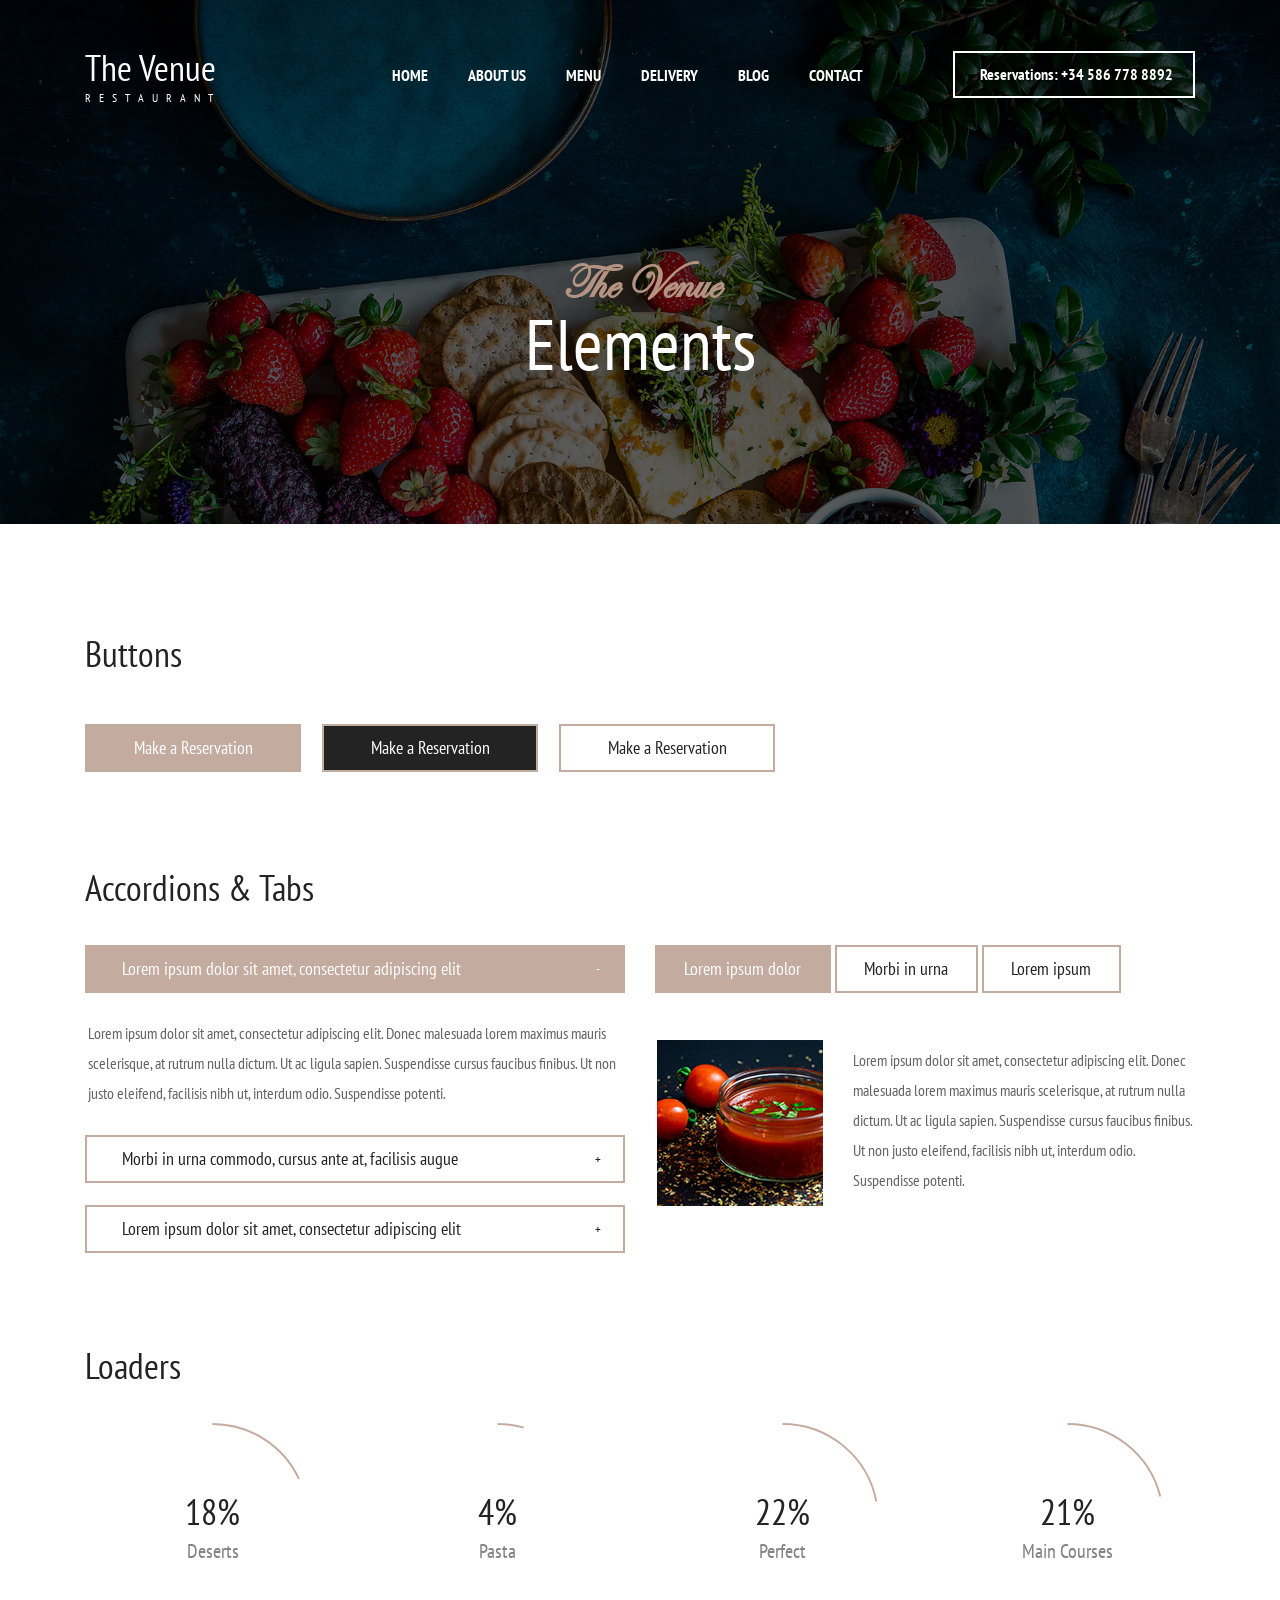
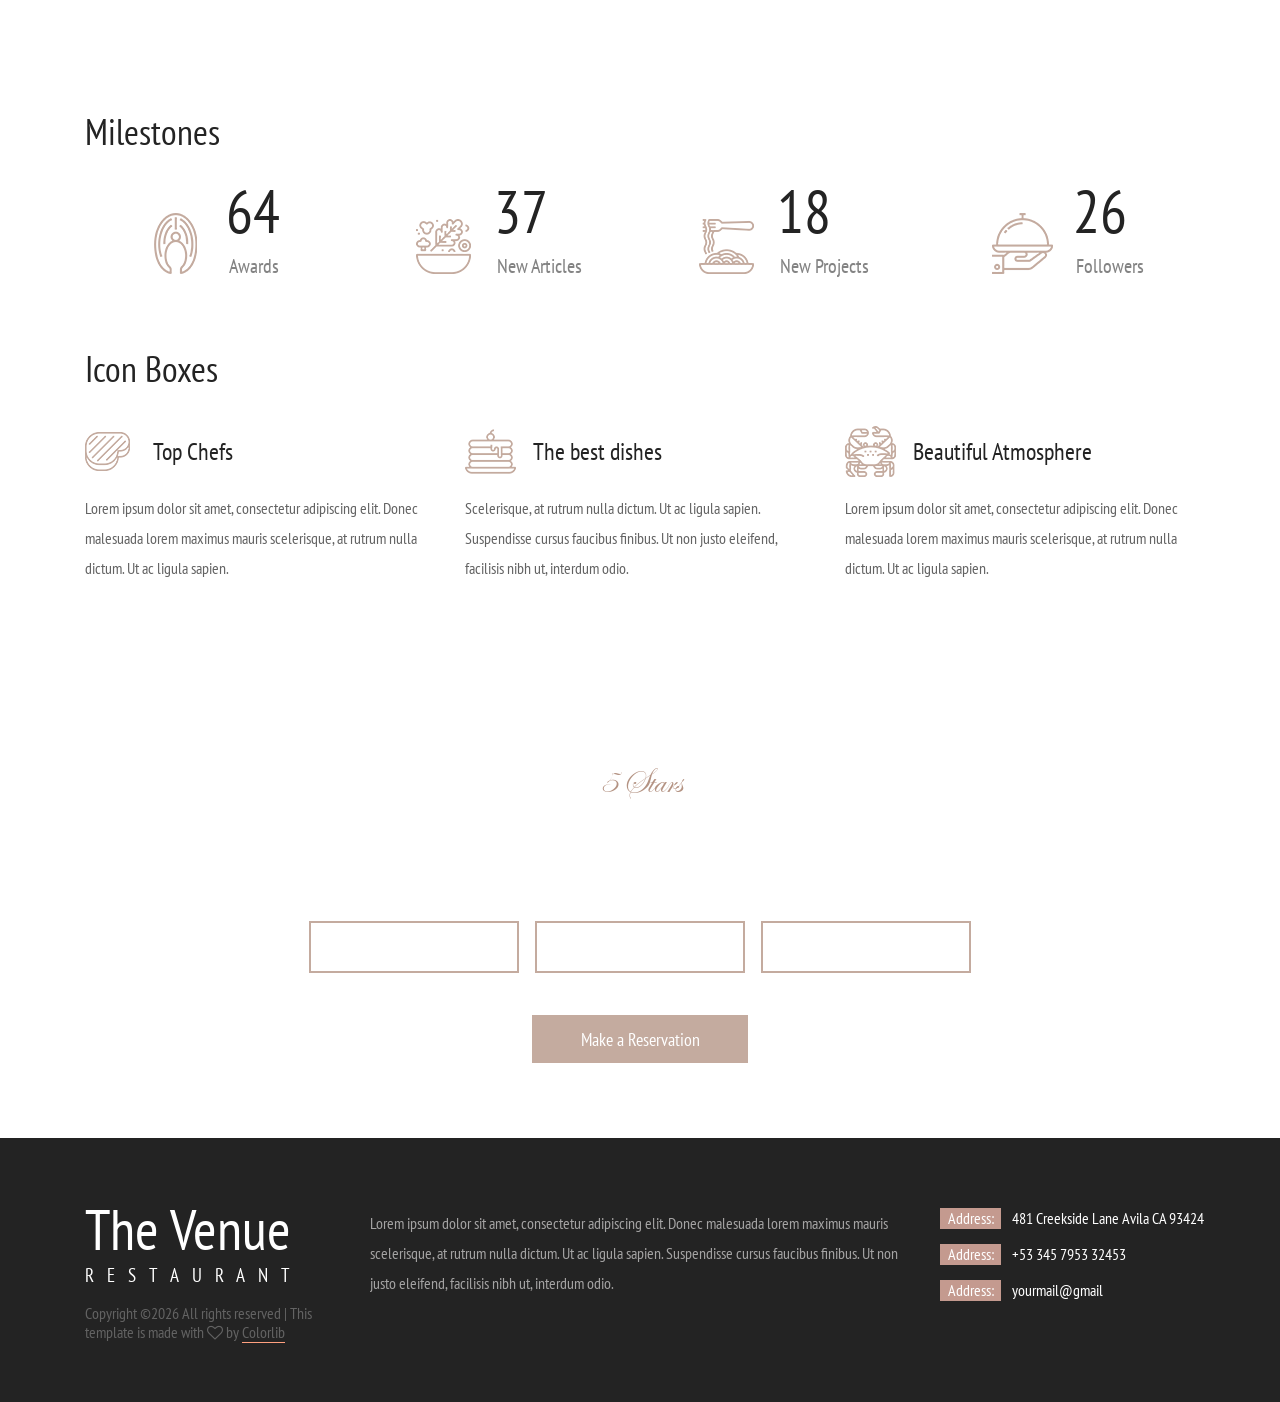
<file: elements.html>
﻿<!DOCTYPE html>
<html lang="en">
<head>
<title>Elements</title>
<meta charset="utf-8">
<meta http-equiv="X-UA-Compatible" content="IE=edge">
<meta name="description" content="The Venue template project">
<meta name="viewport" content="width=device-width, initial-scale=1">
<link rel="stylesheet" type="text/css" href="styles/bootstrap-4.1.2/bootstrap.min.css">
<link href="plugins/font-awesome-4.7.0/css/font-awesome.min.css" rel="stylesheet" type="text/css">
<link rel="stylesheet" type="text/css" href="plugins/OwlCarousel2-2.2.1/owl.carousel.css">
<link rel="stylesheet" type="text/css" href="plugins/OwlCarousel2-2.2.1/owl.theme.default.css">
<link rel="stylesheet" type="text/css" href="plugins/OwlCarousel2-2.2.1/animate.css">
<link href="plugins/jquery-datepicker/jquery-ui.css" rel="stylesheet" type="text/css">
<link href="plugins/jquery-timepicker/jquery.timepicker.css" rel="stylesheet" type="text/css">
<link rel="stylesheet" type="text/css" href="styles/elements.css">
<link rel="stylesheet" type="text/css" href="styles/elements_responsive.css">
</head>
<body>

<div class="super_container">
	
	<!-- Header -->

	<header class="header">
		<div class="container">
			<div class="row">
				<div class="col">
					<div class="header_content d-flex flex-row align-items-center justify-content-start">
						<div class="logo">
							<a href="#">
								<div>The Venue</div>
								<div>restaurant</div>
							</a>
						</div>
						<nav class="main_nav">
							<ul class="d-flex flex-row align-items-center justify-content-start">
								<li><a href="index.html">home</a></li>
								<li><a href="about.html">about us</a></li>
								<li><a href="menu.html">menu</a></li>
								<li><a href="#">delivery</a></li>
								<li><a href="blog.html">blog</a></li>
								<li><a href="contact.html">contact</a></li>
							</ul>
						</nav>
						<div class="reservations_phone ml-auto">Reservations: +34 586 778 8892</div>
					</div>
				</div>
			</div>
		</div>
	</header>

	<!-- Hamburger -->
	
	<div class="hamburger_bar trans_400 d-flex flex-row align-items-center justify-content-start">
		<div class="hamburger">
			<div class="menu_toggle d-flex flex-row align-items-center justify-content-start">
				<span>menu</span>
				<div class="hamburger_container">
					<div class="menu_hamburger">
						<div class="line_1 hamburger_lines" style="transform: matrix(1, 0, 0, 1, 0, 0);"></div>
						<div class="line_2 hamburger_lines" style="visibility: inherit; opacity: 1;"></div>
						<div class="line_3 hamburger_lines" style="transform: matrix(1, 0, 0, 1, 0, 0);"></div>
					</div>
				</div>
			</div>
		</div>
	</div>

	<!-- Menu -->

	<div class="menu trans_800">
		<div class="menu_content d-flex flex-column align-items-center justify-content-center text-center">
			<ul>
				<li><a href="index.html">home</a></li>
				<li><a href="about.html">about us</a></li>
				<li><a href="menu.html">menu</a></li>
				<li><a href="#">delivery</a></li>
				<li><a href="blog.html">blog</a></li>
				<li><a href="contact.html">contact</a></li>
			</ul>
		</div>
		<div class="menu_reservations_phone ml-auto">Reservations: +34 586 778 8892</div>
	</div>
	
	<!-- Home -->

	<div class="home">
		<div class="parallax_background parallax-window" data-parallax="scroll" data-image-src="images/elements.jpg" data-speed="0.8"></div>
		<div class="home_container">
			<div class="container">
				<div class="row">
					<div class="col">
						<div class="home_content text-center">
							<div class="home_subtitle page_subtitle">The Venue</div>
							<div class="home_title"><h1>Elements</h1></div>
						</div>
					</div>
				</div>
			</div>
		</div>
	</div>

	<!-- Elements -->

	<div class="elements">
		<div class="container">
			<div class="row">
				<div class="col">
					
					<!-- Buttons -->

					<div class="buttons">
						 <div class="elements_title">Buttons</div>
						 <div class="buttons_container d-flex flex-row align-items-start justify-content-start flex-wrap">
						 	<div class="button button_1"><a href="#">Make a Reservation</a></div>
						 	<div class="button button_2"><a href="#">Make a Reservation</a></div>
						 	<div class="button button_3"><a href="#">Make a Reservation</a></div>
						 </div>
					</div>

					<!-- Accordions & Tabs -->

					<div class="accordions_and_tabs">
						<div class="elements_title">Accordions & Tabs</div>
						<div class="row accordions_and_tabs_row">
							<div class="col-lg-6">
								
								<!-- Accordions -->
								<div class="accordions">

									<!-- Accordion -->
									<div class="accordion_container">
										<div class="accordion d-flex flex-row align-items-center active"><div>Lorem ipsum dolor sit amet, consectetur adipiscing elit</div></div>
										<div class="accordion_panel">
											<div>
												<p>Lorem ipsum dolor sit amet, consectetur adipiscing elit. Donec malesuada lorem maximus mauris scelerisque, at rutrum nulla dictum. Ut ac ligula sapien. Suspendisse cursus faucibus finibus. Ut non justo eleifend, facilisis nibh ut, interdum odio. Suspendisse potenti.</p>
											</div>
										</div>
									</div>
									
									<!-- Accordion -->
									<div class="accordion_container">
										<div class="accordion d-flex flex-row align-items-center"><div>Morbi in urna commodo, cursus ante at, facilisis augue</div></div>
										<div class="accordion_panel">
											<div>
												<p>Lorem ipsum dolor sit amet, consectetur adipiscing elit. Donec malesuada lorem maximus mauris scelerisque, at rutrum nulla dictum. Ut ac ligula sapien. Suspendisse cursus faucibus finibus. Ut non justo eleifend, facilisis nibh ut, interdum odio. Suspendisse potenti.</p>
											</div>
										</div>
									</div>

									<!-- Accordion -->
									<div class="accordion_container">
										<div class="accordion d-flex flex-row align-items-center"><div>Lorem ipsum dolor sit amet, consectetur adipiscing elit</div></div>
										<div class="accordion_panel">
											<div>
												<p>Lorem ipsum dolor sit amet, consectetur adipiscing elit. Donec malesuada lorem maximus mauris scelerisque, at rutrum nulla dictum. Ut ac ligula sapien. Suspendisse cursus faucibus finibus. Ut non justo eleifend, facilisis nibh ut, interdum odio. Suspendisse potenti.</p>
											</div>
										</div>
									</div>

								</div>
							</div>

							<div class="col-lg-6">
								
								<!-- Tabs -->
								<div class="tabs">
									<div class="tabs d-flex flex-row align-items-center justify-content-start flex-wrap">
										<div class="tab active">Lorem ipsum dolor</div>
										<div class="tab">Morbi in urna</div>
										<div class="tab">Lorem ipsum</div>
									</div>
									<div class="tab_panels">
										<div class="tab_panel active">
											<div class="tab_panel_content d-flex flex-row align-items-start justify-content-start">
												<div><div class="tab_image"><img src="images/tab.jpg" alt=""></div></div>
												<div class="tab_text">
													<p>Lorem ipsum dolor sit amet, consectetur adipiscing elit. Donec malesuada lorem maximus mauris scelerisque, at rutrum nulla dictum. Ut ac ligula sapien. Suspendisse cursus faucibus finibus. Ut non justo eleifend, facilisis nibh ut, interdum odio. Suspendisse potenti.</p>
												</div>
											</div>
										</div>
										<div class="tab_panel">
											<div class="tab_panel_content">
												<div class="tab_text">
													<p>Lorem ipsum dolor sit amet, consectetur adipiscing elit. Donec malesuada lorem maximus mauris scelerisque, at rutrum nulla dictum. Ut ac ligula sapien. Suspendisse cursus faucibus finibus. Ut non justo eleifend, facilisis nibh ut, interdum odio. Suspendisse potenti.</p>
												</div>
											</div>
										</div>
										<div class="tab_panel">
											<div class="tab_panel_content">
												<div class="tab_text">
													<p>Lorem ipsum dolor sit amet, consectetur adipiscing elit. Donec malesuada lorem maximus mauris scelerisque, at rutrum nulla dictum. Ut ac ligula sapien. Suspendisse cursus faucibus finibus. Ut non justo eleifend, facilisis nibh ut, interdum odio. Suspendisse potenti.</p>
												</div>
											</div>
										</div>
									</div>
								</div>

							</div>

						</div>
					</div>

					<!-- Loaders -->

					<div class="loaders">
						<div class="elements_title">Loaders</div>
						<div class="row loaders_row">

							<!-- Loader -->
							<div class="col-xl-3 col-md-6 loader_col">
								<!-- Loader -->
								<div class="loader_container text-center">
									<div class="loader text-center" data-perc="0.80"></div>
									<div class="loader_content">
										<div class="loader_title">Deserts</div>
									</div>
								</div>
							</div>

							<!-- Loader -->
							<div class="col-xl-3 col-md-6 loader_col">
								<!-- Loader -->
								<div class="loader_container text-center">
									<div class="loader text-center" data-perc="0.20"></div>
									<div class="loader_content">
										<div class="loader_title">Pasta</div>
									</div>
								</div>
							</div>

							<!-- Loader -->
							<div class="col-xl-3 col-md-6 loader_col">
								<!-- Loader -->
								<div class="loader_container text-center">
									<div class="loader text-center" data-perc="1.00"></div>
									<div class="loader_content">
										<div class="loader_title">Perfect</div>
									</div>
								</div>
							</div>

							<!-- Loader -->
							<div class="col-xl-3 col-md-6 loader_col">
								<!-- Loader -->
								<div class="loader_container text-center">
									<div class="loader text-center" data-perc="0.95"></div>
									<div class="loader_content">
										<div class="loader_title">Main Courses</div>
									</div>
								</div>
							</div>

						</div>
					</div>

					<!-- Milestones -->

					<div class="milestones">
						<div class="elements_title">Milestones</div>
						<div class="row milestones_row">
							
							<!-- Milestone -->
							<div class="col-xl-3 col-md-6 milestone_col">
								<div class="milestone d-flex flex-row align-items-end justify-content-md-center justify-content-start">
									<div class="milestone_icon d-flex flex-column align-items-center justify-content-end"><img src="images/icon_1.png" alt=""></div>
									<div class="milestone_content">
										<div class="milestone_counter" data-end-value="129">0</div>
										<div class="milestone_text">Awards</div>
									</div>
								</div>
							</div>

							<!-- Milestone -->
							<div class="col-xl-3 col-md-6 milestone_col">
								<div class="milestone d-flex flex-row align-items-end justify-content-md-center justify-content-start">
									<div class="milestone_icon d-flex flex-column align-items-center justify-content-end"><img src="images/icon_2.png" alt=""></div>
									<div class="milestone_content">
										<div class="milestone_counter" data-end-value="75">0</div>
										<div class="milestone_text">New Articles</div>
									</div>
								</div>
							</div>

							<!-- Milestone -->
							<div class="col-xl-3 col-md-6 milestone_col">
								<div class="milestone d-flex flex-row align-items-end justify-content-md-center justify-content-start">
									<div class="milestone_icon d-flex flex-column align-items-center justify-content-end"><img src="images/icon_3.png" alt=""></div>
									<div class="milestone_content">
										<div class="milestone_counter" data-end-value="36">0</div>
										<div class="milestone_text">New Projects</div>
									</div>
									
								</div>
							</div>

							<!-- Milestone -->
							<div class="col-xl-3 col-md-6 milestone_col">
								<div class="milestone d-flex flex-row align-items-end justify-content-md-center justify-content-start">
									<div class="milestone_icon d-flex flex-column align-items-center justify-content-end"><img src="images/icon_4.png" alt=""></div>
									<div class="milestone_content">
										<div class="milestone_counter" data-end-value="52">0</div>
										<div class="milestone_text">Followers</div>
									</div>
								</div>
							</div>

						</div>
					</div>

					<!-- Icon Boxes -->

					<div class="icon_boxes">
						<div class="elements_title">Icon Boxes</div>
						<div class="row icon_boxes_row">
							
							<!-- Icon Box -->
							<div class="col-lg-4 icon_box_col">
								<div class="icon_box">
									<div class="icon_box_title_container d-flex flex-row align-items-center justify-content-start">
										<div class="icon_box_icon d-flex flex-column align-items-start justify-content-center"><img src="images/icon_5.png" alt=""></div>
										<div class="icon_box_title">Top Chefs</div>
									</div>
									<div class="icon_box_text">
										<p>Lorem ipsum dolor sit amet, consectetur adipiscing elit. Donec malesuada lorem maximus mauris scelerisque, at rutrum nulla dictum. Ut ac ligula sapien.</p>
									</div>
								</div>
							</div>

							<!-- Icon Box -->
							<div class="col-lg-4 icon_box_col">
								<div class="icon_box">
									<div class="icon_box_title_container d-flex flex-row align-items-center justify-content-start">
										<div class="icon_box_icon d-flex flex-column align-items-start justify-content-center"><img src="images/icon_6.png" alt=""></div>
										<div class="icon_box_title">The best dishes</div>
									</div>
									<div class="icon_box_text">
										<p>Scelerisque, at rutrum nulla dictum. Ut ac ligula sapien. Suspendisse cursus faucibus finibus. Ut non justo eleifend, facilisis nibh ut, interdum odio.</p>
									</div>
								</div>
							</div>

							<!-- Icon Box -->
							<div class="col-lg-4 icon_box_col">
								<div class="icon_box">
									<div class="icon_box_title_container d-flex flex-row align-items-center justify-content-start">
										<div class="icon_box_icon d-flex flex-column align-items-start justify-content-center"><img src="images/icon_7.png" alt=""></div>
										<div class="icon_box_title">Beautiful Atmosphere</div>
									</div>
									<div class="icon_box_text">
										<p>Lorem ipsum dolor sit amet, consectetur adipiscing elit. Donec malesuada lorem maximus mauris scelerisque, at rutrum nulla dictum. Ut ac ligula sapien.</p>
									</div>
								</div>
							</div>

						</div>
					</div>

				</div>
			</div>
		</div>
	</div>

	<!-- Reservations -->

	<div class="reservations text-center">
		<div class="parallax_background parallax-window" data-parallax="scroll" data-image-src="images/reservations.webp" data-speed="0.8"></div>
		<div class="container">
			<div class="row">
				<div class="col">
					<div class="reservations_content d-flex flex-column align-items-center justify-content-center">
						<div class="res_stars page_subtitle">5 Stars</div>
						<div class="res_title">Make a Reservation</div>
						<div class="res_form_container">
							<form action="#" id="res_form" class="res_form">
								<div class="d-flex flex-sm-row flex-column align-items-center justify-content-start">
									<input type="text" id="datepicker" class="res_input" required="required">
									<input type="text" class="res_input timepicker" required="required">
									<select class="res_select">
										<option disabled="" selected="">2 person</option>
										<option>3 person</option>
										<option>4 person</option>
										<option>5 person</option>
										<option>6 person</option>
									</select>
								</div>
								<button class="res_button">Make a Reservation</button>
							</form>
						</div>
					</div>
				</div>
			</div>
		</div>		
	</div>

	<!-- Footer -->

	<footer class="footer">
		<div class="container">
			<div class="row">

				<!-- Footer Logo -->
				<div class="col-lg-3 footer_col">
					<div class="footer_logo">
						<div class="footer_logo_title">The Venue</div>
						<div class="footer_logo_subtitle">restaurant</div>
					</div>
					<div class="copyright"><!-- Link back to Colorlib can't be removed. Template is licensed under CC BY 3.0. -->
<p style="line-height: 1.2;">Copyright &copy;<script>document.write(new Date().getFullYear());</script> All rights reserved | This template is made with <i class="fa fa-heart-o" aria-hidden="true"></i> by <a href="https://colorlib.com" target="_blank">Colorlib</a></p>
<!-- Link back to Colorlib can't be removed. Template is licensed under CC BY 3.0. --></div>
				</div>

				<!-- Footer About -->
				<div class="col-lg-6 footer_col">
					<div class="footer_about">
						<p>Lorem ipsum dolor sit amet, consectetur adipiscing elit. Donec malesuada lorem maximus mauris scelerisque, at rutrum nulla dictum. Ut ac ligula sapien. Suspendisse cursus faucibus finibus. Ut non justo eleifend, facilisis nibh ut, interdum odio.</p>
					</div>
				</div>

				<!-- Footer Contact -->
				<div class="col-lg-3 footer_col">
					<div class="footer_contact">
						<ul>
							<li class="d-flex flex-row align-items-start justify-content-start">
								<div><div class="footer_contact_title">Address:</div></div>
								<div class="footer_contact_text">481 Creekside Lane Avila CA 93424</div>
							</li>
							<li class="d-flex flex-row align-items-start justify-content-start">
								<div><div class="footer_contact_title">Address:</div></div>
								<div class="footer_contact_text">+53 345 7953 32453</div>
							</li>
							<li class="d-flex flex-row align-items-start justify-content-start">
								<div><div class="footer_contact_title">Address:</div></div>
								<div class="footer_contact_text">yourmail@gmail</div>
							</li>
						</ul>
					</div>
				</div>
			</div>
		</div>
	</footer>
</div>

<script src="js/jquery-3.2.1.min.js"></script>
<script src="styles/bootstrap-4.1.2/popper.js"></script>
<script src="styles/bootstrap-4.1.2/bootstrap.min.js"></script>
<script src="plugins/greensock/TweenMax.min.js"></script>
<script src="plugins/greensock/TimelineMax.min.js"></script>
<script src="plugins/scrollmagic/ScrollMagic.min.js"></script>
<script src="plugins/greensock/animation.gsap.min.js"></script>
<script src="plugins/greensock/ScrollToPlugin.min.js"></script>
<script src="plugins/OwlCarousel2-2.2.1/owl.carousel.js"></script>
<script src="plugins/easing/easing.js"></script>
<script src="plugins/parallax-js-master/parallax.min.js"></script>
<script src="plugins/jquery-datepicker/jquery-ui.js"></script>
<script src="plugins/jquery-timepicker/jquery.timepicker.js"></script>
<script src="plugins/progressbar/progressbar.min.js"></script>
<script src="js/elements.js"></script>
</body>
</html>
</file>
<file: styles/blog.css>
@charset "utf-8";
/* CSS Document */

/******************************

[Table of Contents]

1. Fonts
2. Body and some general stuff
3. Header
4. Menu
5. Home
6. Blog
7. Reservations
8. Footer


******************************/

/***********
1. Fonts
***********/

@import url('https://fonts.googleapis.com/css?family=Alex+Brush|Great+Vibes|PT+Sans+Narrow:400,700');
@font-face
{
	font-family: 'Edward';
	src: url(../font/edwardian_script_itc.ttf) format('truetype'),
	url(../font/edwardian_script_itc.otf) format('opentype');
}

/*********************************
2. Body and some general stuff
*********************************/

*
{
	margin: 0;
	padding: 0;
	-webkit-font-smoothing: antialiased;
	-webkit-text-shadow: rgba(0,0,0,.01) 0 0 1px;
	text-shadow: rgba(0,0,0,.01) 0 0 1px;
}
body
{
	font-family: 'PT Sans Narrow', sans-serif;
	font-size: 14px;
	font-weight: 400;
	background: #FFFFFF;
	color: #a5a5a5;
}
div
{
	display: block;
	position: relative;
	-webkit-box-sizing: border-box;
    -moz-box-sizing: border-box;
    box-sizing: border-box;
}
ul
{
	list-style: none;
	margin-bottom: 0px;
}
p
{
	font-family: 'PT Sans Narrow', sans-serif;
	font-size: 16px;
	line-height: 1.875;
	font-weight: 400;
	color: #636363;
	-webkit-font-smoothing: antialiased;
	-webkit-text-shadow: rgba(0,0,0,.01) 0 0 1px;
	text-shadow: rgba(0,0,0,.01) 0 0 1px;
}
p a
{
	display: inline;
	position: relative;
	color: inherit;
	border-bottom: solid 1px #ffa07f;
	-webkit-transition: all 200ms ease;
	-moz-transition: all 200ms ease;
	-ms-transition: all 200ms ease;
	-o-transition: all 200ms ease;
	transition: all 200ms ease;
}
p:last-of-type
{
	margin-bottom: 0;
}
a
{
	-webkit-transition: all 200ms ease;
	-moz-transition: all 200ms ease;
	-ms-transition: all 200ms ease;
	-o-transition: all 200ms ease;
	transition: all 200ms ease;
}
a, a:hover, a:visited, a:active, a:link
{
	text-decoration: none;
	-webkit-font-smoothing: antialiased;
	-webkit-text-shadow: rgba(0,0,0,.01) 0 0 1px;
	text-shadow: rgba(0,0,0,.01) 0 0 1px;
}
p a:active
{
	position: relative;
	color: #FF6347;
}
p a:hover
{
	color: #FFFFFF;
	background: #ffa07f;
}
p a:hover::after
{
	opacity: 0.2;
}
::selection
{
	background: rgba(196, 171, 159, 0.5);
	color: #FFFFFF;
}
p::selection
{
	
}
h1{font-size: 48px;}
h2{font-size: 36px;}
h3{font-size: 24px;}
h4{font-size: 18px;}
h5{font-size: 14px;}
h1, h2, h3, h4, h5, h6
{
	font-family: 'PT Sans Narrow', sans-serif;
	-webkit-font-smoothing: antialiased;
	-webkit-text-shadow: rgba(0,0,0,.01) 0 0 1px;
	text-shadow: rgba(0,0,0,.01) 0 0 1px;
	line-height: 1.2;
	color: #232323;
}
h1::selection, 
h2::selection, 
h3::selection, 
h4::selection, 
h5::selection, 
h6::selection
{
	
}
.form-control
{
	color: #db5246;
}
section
{
	display: block;
	position: relative;
	box-sizing: border-box;
}
.clear
{
	clear: both;
}
.clearfix::before, .clearfix::after
{
	content: "";
	display: table;
}
.clearfix::after
{
	clear: both;
}
.clearfix
{
	zoom: 1;
}
.float_left
{
	float: left;
}
.float_right
{
	float: right;
}
.trans_200
{
	-webkit-transition: all 200ms ease;
	-moz-transition: all 200ms ease;
	-ms-transition: all 200ms ease;
	-o-transition: all 200ms ease;
	transition: all 200ms ease;
}
.trans_300
{
	-webkit-transition: all 300ms ease;
	-moz-transition: all 300ms ease;
	-ms-transition: all 300ms ease;
	-o-transition: all 300ms ease;
	transition: all 300ms ease;
}
.trans_400
{
	-webkit-transition: all 400ms ease;
	-moz-transition: all 400ms ease;
	-ms-transition: all 400ms ease;
	-o-transition: all 400ms ease;
	transition: all 400ms ease;
}
.trans_500
{
	-webkit-transition: all 500ms ease;
	-moz-transition: all 500ms ease;
	-ms-transition: all 500ms ease;
	-o-transition: all 500ms ease;
	transition: all 500ms ease;
}
.trans_800
{
	-webkit-transition: all 800ms ease;
	-moz-transition: all 800ms ease;
	-ms-transition: all 800ms ease;
	-o-transition: all 800ms ease;
	transition: all 800ms ease;
}
.fill_height
{
	height: 100%;
}
.super_container
{
	width: 100%;
	overflow: hidden;
}
.prlx_parent
{
	overflow: hidden;
}
.prlx
{
	height: 130% !important;
}
.parallax-window
{
    min-height: 400px;
    background: transparent;
}
.parallax_background
{
	position: absolute;
	top: 0;
	left: 0;
	width: 100%;
	height: 100%;
}
.background_image
{
	position: absolute;
	top: 0;
	left: 0;
	width: 100%;
	height: 100%;
	background-repeat: no-repeat;
	background-size: cover;
	background-position: center center;
}
.nopadding
{
	padding: 0px !important;
}
.page_subtitle
{
	font-family: 'Edward', sans-serif;
	color: #b49383;
	line-height: 0.75;
}
.button
{
	width: 163px;
	height: 47px;
	background: transparent;
	border: solid 2px #c4ab9f;
	text-align: center;
}
.button a
{
	display: block;
	font-size: 18px;
	color: #b49383;
	line-height: 44px;
}
.button:hover
{
	background: #c4ab9f;
}
.button:hover a
{
	color: #FFFFFF;
}
.section_subtitle
{
	font-size: 36px;
}
.section_title
{
	margin-top: 6px;
}
.section_title h1
{
	font-size: 48px;
}

/*********************************
3. Header
*********************************/

.header
{
	position: fixed;
	top: 0;
	left: 0;
	width: 100%;
	z-index: 100;
	-webkit-transition: all 400ms ease;
	-moz-transition: all 400ms ease;
	-ms-transition: all 400ms ease;
	-o-transition: all 400ms ease;
	transition: all 400ms ease;
}
.header.scrolled
{
	background: rgba(0,0,0,0.85);
}
.header_content
{
	width: 100%;
	height: 149px;
	-webkit-transition: all 400ms ease;
	-moz-transition: all 400ms ease;
	-ms-transition: all 400ms ease;
	-o-transition: all 400ms ease;
	transition: all 400ms ease;
}
.header.scrolled .header_content
{
	height: 80px;
}
.logo
{
	-webkit-transform: translateY(3px);
	-moz-transform: translateY(3px);
	-ms-transform: translateY(3px);
	-o-transform: translateY(3px);
	transform: translateY(3px);
}
.logo a
{
	display: block;
}
.logo a > div:first-child
{
	font-size: 36px;
	line-height: 0.75;
	color: #FFFFFF;
}
.logo a > div:last-child
{
	font-size: 12px;
	text-transform: uppercase;
	color: #FFFFFF;
	letter-spacing: 0.680em;
	line-height: 0.75;
	margin-top: 12px;
}
.main_nav
{
	margin-left: 170px;
}
.main_nav ul li:not(:last-child)
{
	margin-right: 40px;
}
.main_nav ul li a
{
	font-size: 16px;
	font-weight: 700;
	color: #FFFFFF;
	text-transform: uppercase;
}
.main_nav ul li a:hover
{
	color: #b49383;
}
.reservations_phone
{
	height: 47px;
	line-height: 43px;
	padding-left: 25px;
	padding-right: 20px;
	text-align: center;
	border: solid 2px #FFFFFF;
	font-size: 16px;
	font-weight: 700;
	color: #FFFFFF;
}
.hamburger_bar
{
	position: fixed;
	top: 0;
	right: calc((100vw - 690px) / 2 - 15px);
	width: auto;
	height: 149px;
	z-index: 102;
}
.hamburger_bar.scrolled
{
	height: 80px;
}
.hamburger
{
	display: none;
	position: absolute;
	top: 50%;
	-webkit-transform: translateY(-50%);
	-moz-transform: translateY(-50%);
	-ms-transform: translateY(-50%);
	-o-transform: translateY(-50%);
	transform: translateY(-50%);
	right: 0px;
	cursor: pointer;
	padding: 15px;
	z-index: 2;
}
.menu_toggle
{
	display: block;
}
.menu_hamburger
{
	display: block;
	position: relative;
	width: 12px;
	height: 12px;
}
.hamburger_lines
{
	display: block;
	position: absolute;
	left: 0px;
	width: 100%;
	height: 2px;
	background: #F7F7F7;
	-webkit-transition: all 800ms ease;
	-moz-transition: all 800ms ease;
	-ms-transition: all 800ms ease;
	-o-transition: all 800ms ease;
	transition: all 800ms ease;
	transform-origin: center center;
}
.line_1
{
	top: 0px;
}
.line_2
{
	top: 5px;
}
.line_3
{
	top: 10px;
}
.hamburger.active .line_1
{
	transform: translateY(5px) rotate(45deg) !important;
}
.hamburger.active .line_3
{
	transform: translateY(-5px) rotate(-45deg) !important;
}
.hamburger.active .line_2
{
	opacity: 0 !important;
}
.menu_toggle span
{
	display: block;
	position: relative;
	font-size: 17px;
	font-weight: 700;
	line-height: 12px;
	letter-spacing: 1px;
	text-transform: uppercase;
	color: #F7F7F7;
}

/*********************************
4. Menu
*********************************/

.menu
{
	position: fixed;
	top: 0;
	left: 0;
	width: 100vw;
	height: 100vh;
	background: rgba(180,147,131,0.97);
	z-index: 101;
	visibility: hidden;
	opacity: 0;
	padding-bottom: 100px;
}
.menu.active
{
	visibility: visible;
	opacity: 1;
}
.menu_content
{
	width: 100%;
	height: 100%;
}
.menu_content ul li:not(:last-child)
{
	margin-bottom: 3px;
}
.menu_content ul li
{
	display: block;
}
.menu_content ul li a
{
	display: block;
	font-size: 24px;
	text-transform: uppercase;
	color: rgba(255,255,255,1);
	font-weight: bold;
	letter-spacing: 0.075em;
}
.menu_content ul:hover li a
{
	color: rgba(255,255,255,0.5);
}
.menu_content ul li a:hover
{
	color: rgba(255,255,255,1);
}
.menu_reservations_phone
{
	position: absolute;
	left: 50%;
	-webkit-transform: translateX(-50%);
	-moz-transform: translateX(-50%);
	-ms-transform: translateX(-50%);
	-o-transform: translateX(-50%);
	transform: translateX(-50%);
	bottom: 40px;
	height: 47px;
	line-height: 43px;
	padding-left: 25px;
	padding-right: 20px;
	text-align: center;
	border: solid 2px #FFFFFF;
	font-size: 16px;
	font-weight: 700;
	color: #FFFFFF;
	white-space: nowrap;
}

/*********************************
5. Home
*********************************/

.home
{
	width: 100%;
	height: 524px;
}
.home_container
{
	position: absolute;
	bottom: 129px;
	left: 0;
	width: 100%;
}
.home_subtitle
{
	font-size: 48px;
	font-weight: bold;
	line-height: 0.75;
}
.home_title
{
	margin-top: -2px;
}
.home_title h1
{
	font-size: 72px;
	color: #FFFFFF;
}

/*********************************
6. Blog
*********************************/

.blog
{
	width: 100%;
	background: #FFFFFF;
	padding-top: 195px;
	padding-bottom: 102px;
}
.blog_col
{
	margin-bottom: 70px;
}
.blog_col:nth-child(even)
{
	-webkit-transform: translateY(70px);
	-moz-transform: translateY(70px);
	-ms-transform: translateY(70px);
	-o-transform: translateY(70px);
	transform: translateY(70px);
}
.blog_post
{
	width: 100%;
}
.blog_post_image
{
	width: 100%;
}
.blog_post_image img
{
	max-width: 100%;
}
.blog_post_date
{
	position: absolute;
	left: 16px;
	top: -24px;
	width: 136px;
	height: 48px;
	background: #FFFFFF;
	text-align: center;
	border: solid 2px #c4ab9f;
}
.blog_post_date a
{
	display: block;
	font-size: 16px;
	color: #232323;
	line-height: 44px;
}
.blog_post_content
{
	padding-top: 23px;
	padding-bottom: 23px;
}
.blog_post_title
{

}
.blog_post_title a
{
	font-size: 36px;
	color: #232323;
	line-height: 1.2;
}
.blog_post_title a:hover
{
	color: #c4ab9f;
}
.blog_post_info
{
	display: inline-block;
	margin-top: 13px;
}
.blog_post_info ul
{
	width: 100%;
	height: 30px;
	background: #c4ab9f;
	padding-left: 23px;
	padding-right: 26px;
}
.blog_post_info ul li,
.blog_post_info ul li a
{
	font-size: 16px;
	color: #FFFFFF;
}
.blog_post_info ul li a:hover
{
	color: #232323;
}
.blog_post_info ul li
{
	position: relative;
}
.blog_post_info ul li:not(:last-child)::after
{
	display: inline-block;
	content: '|';
	margin-left: 8px;
	margin-right: 8px;
}
.blog_post_text
{
	margin-top: 32px;
}
.load_more_row
{
	margin-top: 70px;
}
.load_more_button
{
	width: 216px;
	height: 48px;
	background: #c4ab9f;
	border: solid 2px #c4ab9f;
}
.load_more_button:hover
{
	background: transparent;
}
.load_more_button a
{
	color: #FFFFFF;
}
.load_more_button:hover a
{
	color: #c4ab9f;
}

/*********************************
7. Reservations
*********************************/

.reservations
{
	width: 100%;
	padding-top: 101px;
	padding-bottom: 75px;
}
.res_stars
{
	font-size: 36px;
	font-weight: normal;
}
.res_title
{
	font-size: 48px;
	color: #FFFFFF;
	font-weight: 400;
	line-height: 0.75;
	margin-top: 17px;
}
.res_form_container
{
	margin-top: 72px;
}
.res_input
{
	background: transparent;
	width: 210px;
	height: 52px;
	border: solid 2px #c4ab9f;
	font-size: 16px;
	color: #FFFFFF;
	padding-left: 25px;
	outline: none;
}
.res_input:not(:last-child)
{
	margin-right: 16px;
}
.res_select
{
	-webkit-appearance: none;
    -moz-appearance: none;
    -ms-appearance: none;
    -o-appearance: none;
    appearance: none;
    -webkit-box-shadow: 0px 0px 0px rgba(0, 0, 0, 0);
    -webkit-user-select: none;
    background: transparent;
	width: 210px;
	height: 52px;
	border: solid 2px #c4ab9f;
	font-size: 16px;
	color: #FFFFFF;
	padding-left: 25px;
	outline: none;
}
.res_select option
{
	color: #282828;
}
.res_button
{
	width: 216px;
	height: 48px;
	background: #c4ab9f;
	color: #FFFFFF;
	border: none;
	outline: none;
	margin-top: 42px;
	font-size: 18px;
	cursor: pointer;
}

/*********************************
8. Footer
*********************************/

.footer
{
	width: 100%;
	background: #232323;
	padding-top: 70px;
	padding-bottom: 60px;
}
.footer_logo_title
{
	font-size: 57px;
	line-height: 0.75;
	color: #FFFFFF;
}
.footer_logo_subtitle
{
	font-size: 19px;
	text-transform: uppercase;
	color: #FFFFFF;
	letter-spacing: 0.680em;
	line-height: 0.75;
	margin-top: 17px;
}
.copyright
{
	font-size: 13px;
	color: rgba(255,255,255,0.41);
	line-height: 0.75;
	margin-top: 22px;
}
.footer_about p
{
	color: #a5a4a4;
}
.footer_contact ul li:not(:last-child)
{
	margin-bottom: 15px;
}
.footer_contact_title
{
	width: 61px;
	height: 21px;
	font-size: 16px;
	color: #FFFFFF;
	line-height: 21px;
	background: #c49a8f;
	padding-left: 8px;
	margin-right: 11px;
}
.footer_contact_text
{
	font-size: 16px;
	color: #FFFFFF;
	line-height: 21px;
}
.footer_contact ul li div:last-child
{
	white-space: nowrap;
}
</file>
<file: styles/blog_responsive.css>
@charset "utf-8";
/* CSS Document */

/******************************

[Table of Contents]

1. 1600px
2. 1440px
3. 1280px
4. 1199px
5. 1024px
6. 991px
7. 959px
8. 880px
9. 768px
10. 767px
11. 539px
12. 479px
13. 400px

******************************/

/************
1. 1600px
************/

@media only screen and (max-width: 1600px)
{
	
}

/************
2. 1440px
************/

@media only screen and (max-width: 1440px)
{
	
}

/************
3. 1380px
************/

@media only screen and (max-width: 1380px)
{
	
}

/************
3. 1280px
************/

@media only screen and (max-width: 1280px)
{
	
}

/************
4. 1199px
************/

@media only screen and (max-width: 1199px)
{
	.main_nav
	{
		margin-left: 70px;
	}
	.main_nav ul li:not(:last-child)
	{
		margin-right: 35px;
	}
	.dish_price
	{
		margin-left: 0px;
	}
}

/************
4. 1100px
************/

@media only screen and (max-width: 1100px)
{
	
}

/************
5. 1024px
************/

@media only screen and (max-width: 1024px)
{
	
}

/************
6. 991px
************/

@media only screen and (max-width: 991px)
{
	.hamburger
	{
		display: block;
	}
	.hamburger_bar
	{
		display: block;
	}
	.main_nav,
	.reservations_phone
	{
		display: none;
	}
	.blog_col:nth-child(even)
	{
		-webkit-transform: none;
		-moz-transform: none;
		-ms-transform: none;
		-o-transform: none;
		transform: none;
	}
	.load_more_row
	{
		margin-top: 0;
	}
	.footer_col:not(:last-child)
	{
		margin-bottom: 80px;
	}
}

/************
7. 959px
************/

@media only screen and (max-width: 959px)
{
	
}

/************
8. 880px
************/

@media only screen and (max-width: 880px)
{
	
}

/************
9. 768px
************/

@media only screen and (max-width: 768px)
{
	
}

/************
10. 767px
************/

@media only screen and (max-width: 767px)
{
	.hamburger_bar
	{
		right: calc((100vw - 510px) / 2 - 15px);
	}
	.home_subtitle
	{
		font-size: 48px;
	}
	.home_title h1
	{
		font-size: 56px;
	}
	.res_input,
	.res_select
	{
		width: 150px;
	}
}

/************
11. 575px
************/

@media only screen and (max-width: 575px)
{
	p
	{
		font-size: 14px;
	}
	.header_content,
	.header.scrolled .header_content
	{
		height: 80px;
	}
	.hamburger_bar
	{
		right: 0px;
		height: 80px;
	}
	.hamburger_bar.scrolled
	{
		height: 80px;
	}
	.home
	{
		height: 350px;
	}
	.home_container
	{
		bottom: 69px;
	}
	.home_subtitle
	{
		font-size: 30px;
	}
	.home_title h1
	{
		font-size: 36px;
	}
	.section_subtitle
	{
		font-size: 30px;
	}
	.section_title h1
	{
		font-size: 36px;
	}
	.blog
	{
		padding-top: 122px;
	}
	.blog_post_title a
	{
		font-size: 28px;
	}
	.load_more_button
	{
		width: 156px;
		height: 40px;
	}
	.load_more_button a
	{
		font-size: 14px;
		line-height: 36px;
	}
	.res_stars
	{
		font-size: 30px;
	}
	.res_title
	{
		font-size: 36px;
	}
	.res_form_container
	{
		width: 100%;
		margin-top: 60px;
	}
	.res_input:not(:last-child)
	{
		margin-right: 0px;
		margin-bottom: 12px;
	}
	.res_input,
	.res_select
	{
		width: 100%;
	}
	.footer_logo_title
	{
		font-size: 36px;
	}
	.footer_logo_subtitle
	{
		font-size: 12px;
	}
	.footer_contact_title,
	.footer_contact_text
	{
		font-size: 14px;
	}
}

/************
11. 539px
************/

@media only screen and (max-width: 539px)
{
	
}

/************
12. 480px
************/

@media only screen and (max-width: 480px)
{
	
}

/************
13. 479px
************/

@media only screen and (max-width: 479px)
{
	
}

/************
14. 400px
************/

@media only screen and (max-width: 400px)
{
	
}
</file>
<file: styles/elements.css>
@charset "utf-8";
/* CSS Document */

/******************************

[Table of Contents]

1. Fonts
2. Body and some general stuff
3. Header
4. Menu
5. Home
6. Elements
	6.1 Buttons
	6.2 Accordions
	6.3 Tabs
	6.4 Loaders
	6.5 Milestones
	6.6 Icon Boxes
7. Reservations
8. Footer


******************************/

/***********
1. Fonts
***********/

@import url('https://fonts.googleapis.com/css?family=Alex+Brush|Great+Vibes|PT+Sans+Narrow:400,700');
@font-face
{
	font-family: 'Edward';
	src: url(../font/edwardian_script_itc.ttf) format('truetype'),
	url(../font/edwardian_script_itc.otf) format('opentype');
}

/*********************************
2. Body and some general stuff
*********************************/

*
{
	margin: 0;
	padding: 0;
	-webkit-font-smoothing: antialiased;
	-webkit-text-shadow: rgba(0,0,0,.01) 0 0 1px;
	text-shadow: rgba(0,0,0,.01) 0 0 1px;
}
body
{
	font-family: 'PT Sans Narrow', sans-serif;
	font-size: 14px;
	font-weight: 400;
	background: #FFFFFF;
	color: #a5a5a5;
}
div
{
	display: block;
	position: relative;
	-webkit-box-sizing: border-box;
    -moz-box-sizing: border-box;
    box-sizing: border-box;
}
ul
{
	list-style: none;
	margin-bottom: 0px;
}
p
{
	font-family: 'PT Sans Narrow', sans-serif;
	font-size: 16px;
	line-height: 1.875;
	font-weight: 400;
	color: #636363;
	-webkit-font-smoothing: antialiased;
	-webkit-text-shadow: rgba(0,0,0,.01) 0 0 1px;
	text-shadow: rgba(0,0,0,.01) 0 0 1px;
}
p a
{
	display: inline;
	position: relative;
	color: inherit;
	border-bottom: solid 1px #ffa07f;
	-webkit-transition: all 200ms ease;
	-moz-transition: all 200ms ease;
	-ms-transition: all 200ms ease;
	-o-transition: all 200ms ease;
	transition: all 200ms ease;
}
p:last-of-type
{
	margin-bottom: 0;
}
a
{
	-webkit-transition: all 200ms ease;
	-moz-transition: all 200ms ease;
	-ms-transition: all 200ms ease;
	-o-transition: all 200ms ease;
	transition: all 200ms ease;
}
a, a:hover, a:visited, a:active, a:link
{
	text-decoration: none;
	-webkit-font-smoothing: antialiased;
	-webkit-text-shadow: rgba(0,0,0,.01) 0 0 1px;
	text-shadow: rgba(0,0,0,.01) 0 0 1px;
}
p a:active
{
	position: relative;
	color: #FF6347;
}
p a:hover
{
	color: #FFFFFF;
	background: #ffa07f;
}
p a:hover::after
{
	opacity: 0.2;
}
::selection
{
	background: rgba(196, 171, 159, 0.5);
	color: #FFFFFF;
}
p::selection
{
	
}
h1{font-size: 48px;}
h2{font-size: 36px;}
h3{font-size: 24px;}
h4{font-size: 18px;}
h5{font-size: 14px;}
h1, h2, h3, h4, h5, h6
{
	font-family: 'PT Sans Narrow', sans-serif;
	-webkit-font-smoothing: antialiased;
	-webkit-text-shadow: rgba(0,0,0,.01) 0 0 1px;
	text-shadow: rgba(0,0,0,.01) 0 0 1px;
	line-height: 1.2;
	color: #232323;
}
h1::selection, 
h2::selection, 
h3::selection, 
h4::selection, 
h5::selection, 
h6::selection
{
	
}
.form-control
{
	color: #db5246;
}
section
{
	display: block;
	position: relative;
	box-sizing: border-box;
}
.clear
{
	clear: both;
}
.clearfix::before, .clearfix::after
{
	content: "";
	display: table;
}
.clearfix::after
{
	clear: both;
}
.clearfix
{
	zoom: 1;
}
.float_left
{
	float: left;
}
.float_right
{
	float: right;
}
.trans_200
{
	-webkit-transition: all 200ms ease;
	-moz-transition: all 200ms ease;
	-ms-transition: all 200ms ease;
	-o-transition: all 200ms ease;
	transition: all 200ms ease;
}
.trans_300
{
	-webkit-transition: all 300ms ease;
	-moz-transition: all 300ms ease;
	-ms-transition: all 300ms ease;
	-o-transition: all 300ms ease;
	transition: all 300ms ease;
}
.trans_400
{
	-webkit-transition: all 400ms ease;
	-moz-transition: all 400ms ease;
	-ms-transition: all 400ms ease;
	-o-transition: all 400ms ease;
	transition: all 400ms ease;
}
.trans_500
{
	-webkit-transition: all 500ms ease;
	-moz-transition: all 500ms ease;
	-ms-transition: all 500ms ease;
	-o-transition: all 500ms ease;
	transition: all 500ms ease;
}
.trans_800
{
	-webkit-transition: all 800ms ease;
	-moz-transition: all 800ms ease;
	-ms-transition: all 800ms ease;
	-o-transition: all 800ms ease;
	transition: all 800ms ease;
}
.fill_height
{
	height: 100%;
}
.super_container
{
	width: 100%;
	overflow: hidden;
}
.prlx_parent
{
	overflow: hidden;
}
.prlx
{
	height: 130% !important;
}
.parallax-window
{
    min-height: 400px;
    background: transparent;
}
.parallax_background
{
	position: absolute;
	top: 0;
	left: 0;
	width: 100%;
	height: 100%;
}
.background_image
{
	position: absolute;
	top: 0;
	left: 0;
	width: 100%;
	height: 100%;
	background-repeat: no-repeat;
	background-size: cover;
	background-position: center center;
}
.nopadding
{
	padding: 0px !important;
}
.page_subtitle
{
	font-family: 'Edward', sans-serif;
	color: #b49383;
	line-height: 0.75;
}
.button
{
	width: 163px;
	height: 47px;
	background: transparent;
	border: solid 2px #c4ab9f;
	text-align: center;
}
.button a
{
	display: block;
	font-size: 18px;
	color: #b49383;
	line-height: 44px;
}
.button:hover
{
	background: #c4ab9f;
}
.button:hover a
{
	color: #FFFFFF;
}
.section_subtitle
{
	font-size: 36px;
}
.section_title
{
	margin-top: 6px;
}
.section_title h1
{
	font-size: 48px;
}

/*********************************
3. Header
*********************************/

.header
{
	position: fixed;
	top: 0;
	left: 0;
	width: 100%;
	z-index: 100;
	-webkit-transition: all 400ms ease;
	-moz-transition: all 400ms ease;
	-ms-transition: all 400ms ease;
	-o-transition: all 400ms ease;
	transition: all 400ms ease;
}
.header.scrolled
{
	background: rgba(0,0,0,0.85);
}
.header_content
{
	width: 100%;
	height: 149px;
	-webkit-transition: all 400ms ease;
	-moz-transition: all 400ms ease;
	-ms-transition: all 400ms ease;
	-o-transition: all 400ms ease;
	transition: all 400ms ease;
}
.header.scrolled .header_content
{
	height: 80px;
}
.logo
{
	-webkit-transform: translateY(3px);
	-moz-transform: translateY(3px);
	-ms-transform: translateY(3px);
	-o-transform: translateY(3px);
	transform: translateY(3px);
}
.logo a
{
	display: block;
}
.logo a > div:first-child
{
	font-size: 36px;
	line-height: 0.75;
	color: #FFFFFF;
}
.logo a > div:last-child
{
	font-size: 12px;
	text-transform: uppercase;
	color: #FFFFFF;
	letter-spacing: 0.680em;
	line-height: 0.75;
	margin-top: 12px;
}
.main_nav
{
	margin-left: 170px;
}
.main_nav ul li:not(:last-child)
{
	margin-right: 40px;
}
.main_nav ul li a
{
	font-size: 16px;
	font-weight: 700;
	color: #FFFFFF;
	text-transform: uppercase;
}
.main_nav ul li a:hover
{
	color: #b49383;
}
.reservations_phone
{
	height: 47px;
	line-height: 43px;
	padding-left: 25px;
	padding-right: 20px;
	text-align: center;
	border: solid 2px #FFFFFF;
	font-size: 16px;
	font-weight: 700;
	color: #FFFFFF;
}
.hamburger_bar
{
	position: fixed;
	top: 0;
	right: calc((100vw - 690px) / 2 - 15px);
	width: auto;
	height: 149px;
	z-index: 102;
}
.hamburger_bar.scrolled
{
	height: 80px;
}
.hamburger
{
	display: none;
	position: absolute;
	top: 50%;
	-webkit-transform: translateY(-50%);
	-moz-transform: translateY(-50%);
	-ms-transform: translateY(-50%);
	-o-transform: translateY(-50%);
	transform: translateY(-50%);
	right: 0px;
	cursor: pointer;
	padding: 15px;
	z-index: 2;
}
.menu_toggle
{
	display: block;
}
.menu_hamburger
{
	display: block;
	position: relative;
	width: 12px;
	height: 12px;
}
.hamburger_lines
{
	display: block;
	position: absolute;
	left: 0px;
	width: 100%;
	height: 2px;
	background: #F7F7F7;
	-webkit-transition: all 800ms ease;
	-moz-transition: all 800ms ease;
	-ms-transition: all 800ms ease;
	-o-transition: all 800ms ease;
	transition: all 800ms ease;
	transform-origin: center center;
}
.line_1
{
	top: 0px;
}
.line_2
{
	top: 5px;
}
.line_3
{
	top: 10px;
}
.hamburger.active .line_1
{
	transform: translateY(5px) rotate(45deg) !important;
}
.hamburger.active .line_3
{
	transform: translateY(-5px) rotate(-45deg) !important;
}
.hamburger.active .line_2
{
	opacity: 0 !important;
}
.menu_toggle span
{
	display: block;
	position: relative;
	font-size: 17px;
	font-weight: 700;
	line-height: 12px;
	letter-spacing: 1px;
	text-transform: uppercase;
	color: #F7F7F7;
}

/*********************************
4. Menu
*********************************/

.menu
{
	position: fixed;
	top: 0;
	left: 0;
	width: 100vw;
	height: 100vh;
	background: rgba(180,147,131,0.97);
	z-index: 101;
	visibility: hidden;
	opacity: 0;
	padding-bottom: 100px;
}
.menu.active
{
	visibility: visible;
	opacity: 1;
}
.menu_content
{
	width: 100%;
	height: 100%;
}
.menu_content ul li:not(:last-child)
{
	margin-bottom: 3px;
}
.menu_content ul li
{
	display: block;
}
.menu_content ul li a
{
	display: block;
	font-size: 24px;
	text-transform: uppercase;
	color: rgba(255,255,255,1);
	font-weight: bold;
	letter-spacing: 0.075em;
}
.menu_content ul:hover li a
{
	color: rgba(255,255,255,0.5);
}
.menu_content ul li a:hover
{
	color: rgba(255,255,255,1);
}
.menu_reservations_phone
{
	position: absolute;
	left: 50%;
	-webkit-transform: translateX(-50%);
	-moz-transform: translateX(-50%);
	-ms-transform: translateX(-50%);
	-o-transform: translateX(-50%);
	transform: translateX(-50%);
	bottom: 40px;
	height: 47px;
	line-height: 43px;
	padding-left: 25px;
	padding-right: 20px;
	text-align: center;
	border: solid 2px #FFFFFF;
	font-size: 16px;
	font-weight: 700;
	color: #FFFFFF;
	white-space: nowrap;
}

/*********************************
5. Home
*********************************/

.home
{
	width: 100%;
	height: 524px;
}
.home_container
{
	position: absolute;
	bottom: 129px;
	left: 0;
	width: 100%;
}
.home_subtitle
{
	font-size: 48px;
	font-weight: bold;
	line-height: 0.75;
}
.home_title
{
	margin-top: -2px;
}
.home_title h1
{
	font-size: 72px;
	color: #FFFFFF;
}

/*********************************
6. Elements
*********************************/

.elements
{
	width: 100%;
	background: #FFFFFF;
	padding-top: 116px;
	padding-bottom: 85px;
}
.elements_title
{
	font-size: 36px;
	color: #232323;
	line-height: 0.75;
}

/*********************************
6.1 Buttons
*********************************/

.buttons_container
{
	margin-top: 57px;
}
.button
{
	width: 216px;
	height: 48px;
	text-align: center;
	margin-bottom: 12px;
	-webkit-transition: all 200ms ease;
	-moz-transition: all 200ms ease;
	-ms-transition: all 200ms ease;
	-o-transition: all 200ms ease;
	transition: all 200ms ease;
}
.button:not(:last-child)
{
	margin-right: 21px;
}
.button a
{
	display: block;
	font-size: 18px;
	color: #FFFFFF;
	line-height: 44px;
}
.button_1
{
	background: #c4ab9f;
	border: solid 2px #c4ab9f;
}
.button_1:hover
{
	background: transparent;
}
.button_1:hover a
{
	color: #c4ab9f;
}
.button_2
{
	background: #232323;
}
.button_2:hover
{
	background: transparent;
}
.button_2:hover a
{
	color: #c4ab9f;
}
.button_3
{
	background: transparent;
}
.button_3 a
{
	color: #232323;
}
.button_3:hover
{
	background: #c4ab9f;
}

/*********************************
6.2 Accordions
*********************************/

.accordions_and_tabs
{
	margin-top: 90px;
}
.accordions_and_tabs_row
{
	margin-top: 44px;
}
.accordion_container:not(:last-child)
{
	margin-bottom: 22px;
}
.accordion
{
	height: 48px;
	width: 100%;
	background: transparent;
	padding-left: 35px;
	cursor: pointer;
	color: #232323;
	font-size: 18px;
	line-height: 48px;
	border: solid 2px #c4ab9f;
	-webkit-transition: all 200ms ease;
	-moz-transition: all 200ms ease;
	-ms-transition: all 200ms ease;
	-o-transition: all 200ms ease;
	transition: all 200ms ease;
}
.accordion div
{
	max-width: 90%;
	overflow: hidden;
	white-space: nowrap;
}
.accordion::after
{
	display: -webkit-box;
	display: -moz-box;
	display: -ms-flexbox;
	display: -webkit-flex;
	display: flex;
	flex-direction: column;
	justify-content: center;
	align-items: center;
	position: absolute;
	top: 50%;
	-webkit-transform: translateY(-50%);
	-moz-transform: translateY(-50%);
	-ms-transform: translateY(-50%);
	-o-transform: translateY(-50%);
	transform: translateY(-50%);
	right: 0;
	width: 50px;
	height: 100%;
	content: '+';
	font-size: 14px;
	color: #232323;
	font-weight: 500;
	-webkit-transition: all 200ms ease;
	-moz-transition: all 200ms ease;
	-ms-transition: all 200ms ease;
	-o-transition: all 200ms ease;
	transition: all 200ms ease;
}
.accordion.active
{
	background: #c4ab9f;
	color: #FFFFFF;
}
.accordion.active::after
{
	content: '-';
	color: #FFFFFF;
}
.accordion_panel
{
	padding-right: 8px;
	max-height: 0px;
	overflow: hidden;
	-webkit-transition: all 500ms ease;
	-moz-transition: all 500ms ease;
	-ms-transition: all 500ms ease;
	-o-transition: all 500ms ease;
	transition: all 500ms ease;
}
.accordion_panel > div
{
	padding-bottom: 5px;
}
.accordion_panel p
{
	font-size: 16px;
	font-weight: 500;
	padding-top: 25px;
	padding-left: 3px;
	color: #636363;
	line-height: 1.875;
}

/*********************************
6.3 Tabs
*********************************/

.tabs
{

}
.tab
{
	height: 48px;
	background: transparent;
	font-size: 18px;
	color: #232323;
	line-height: 44px;
	border: solid 2px #c4ab9f;
	text-align: center;
	cursor: pointer;
	padding-left: 27px;
	padding-right: 28px;
	white-space: nowrap;
	margin-bottom: 9px;
	-webkit-transition: all 200ms ease;
	-moz-transition: all 200ms ease;
	-ms-transition: all 200ms ease;
	-o-transition: all 200ms ease;
	transition: all 200ms ease;
}
.tab:not(:last-child)
{
	margin-right: 4px;
}
.tab.active
{
	background: #c4ab9f;
	color: #FFFFFF;
}
.tab_panels
{
	padding-left: 2px;
	padding-right: 2px;
	padding-top: 38px;
	padding-bottom: 32px;
}
.tab_panel
{
	display: none !important;
	width: 100%;
	height: 100%;
	-webkit-animation: fadeEffect 1s;
    animation: fadeEffect 1s;
}
/* Fade in tabs */
@-webkit-keyframes fadeEffect {
    from {opacity: 0;}
    to {opacity: 1;}
}

@keyframes fadeEffect {
    from {opacity: 0;}
    to {opacity: 1;}
}
.tab_panel.active
{
	display: block !important;
}
.tab_panel_content p:last-of-type
{
	margin-bottom: 0;
}
.tab_image
{
	width: 166px;
	height: 166px;
	margin-right: 30px;
}
.tab_image img
{
	max-width: 100%;
}
.tab_text
{
	padding-top: 11px;
}
.tab_text p
{
	-webkit-transform: translateY(-6px);
	-moz-transform: translateY(-6px);
	-ms-transform: translateY(-6px);
	-o-transform: translateY(-6px);
	transform: translateY(-6px);
}

/*********************************
6.4 Loaders
*********************************/

.loaders
{
	margin-top: 99px;
}
.loaders_row
{
	margin-top: 44px;
}
.loader_container
{
	height: 193px;
}
.loader_container:nth-last-child(n+3)
{
	margin-bottom: 49px;
}
.loader
{
	width: 193px;
	height: 193px;
	margin: 0 auto;
	background: transparent;
}
.loader_content
{
	position: absolute;
	left: 50%;
	bottom: 57px;
	-webkit-transform: translateX(-50%);
	-moz-transform: translateX(-50%);
	-ms-transform: translateX(-50%);
	-o-transform: translateX(-50%);
	transform: translateX(-50%);
	font-size: 18px;
	font-weight: 500;
	color: #232323;
	white-space: nowrap;
	text-align: center;
}
.loader_title
{
	font-size: 20px;
	color: #838383;
	line-height: 0.75;
	white-space: nowrap;
}
.progressbar-text
{
	top: 45.5% !important;
	font-size: 36px !important;
	color: #232323 !important;
	line-height: 0.75 !important;
}

/*********************************
6.5 Milestones
*********************************/

.milestones
{
	margin-top: 102px;
}
.milestones_row
{
	margin-top: 44px;
}
.milestone
{
	width: 100%;
}
.milestone_icon
{
	display: inline-block;
	height: 61px;
	width: 61px;
}
.milestone_icon img
{
	max-width: 100%;
}
.milestone_content
{
	padding-left: 20px;
}
.milestone_counter
{
	font-size: 60px;
	color: #232323;
	line-height: 0.75;
}
.milestone_text
{
	font-size: 20px;
	color: #838383;
	margin-top: 25px;
	line-height: 0.75;
	white-space: nowrap;
	padding-left: 3px;
}

/*********************************
6.6 Icon Boxes
*********************************/

.icon_boxes
{
	margin-top: 81px;
}
.icon_boxes_row
{
	margin-top: 44px;
}
.icon_box_icon
{
	width: 51px;
	height: 51px;
}
.icon_box_icon img
{
	max-width: 100%;
}
.icon_box_text
{
	margin-top: 16px;
}
.icon_box_title
{
	font-size: 24px;
	color: #232323;
	padding-left: 17px;
}

/*********************************
7. Reservations
*********************************/

.reservations
{
	width: 100%;
	padding-top: 101px;
	padding-bottom: 75px;
}
.res_stars
{
	font-size: 36px;
	font-weight: normal;
}
.res_title
{
	font-size: 48px;
	color: #FFFFFF;
	font-weight: 400;
	line-height: 0.75;
	margin-top: 17px;
}
.res_form_container
{
	margin-top: 72px;
}
.res_input
{
	background: transparent;
	width: 210px;
	height: 52px;
	border: solid 2px #c4ab9f;
	font-size: 16px;
	color: #FFFFFF;
	padding-left: 25px;
	outline: none;
}
.res_input:not(:last-child)
{
	margin-right: 16px;
}
.res_select
{
	-webkit-appearance: none;
    -moz-appearance: none;
    -ms-appearance: none;
    -o-appearance: none;
    appearance: none;
    -webkit-box-shadow: 0px 0px 0px rgba(0, 0, 0, 0);
    -webkit-user-select: none;
    background: transparent;
	width: 210px;
	height: 52px;
	border: solid 2px #c4ab9f;
	font-size: 16px;
	color: #FFFFFF;
	padding-left: 25px;
	outline: none;
}
.res_select option
{
	color: #282828;
}
.res_button
{
	width: 216px;
	height: 48px;
	background: #c4ab9f;
	color: #FFFFFF;
	border: none;
	outline: none;
	margin-top: 42px;
	font-size: 18px;
	cursor: pointer;
}

/*********************************
8. Footer
*********************************/

.footer
{
	width: 100%;
	background: #232323;
	padding-top: 70px;
	padding-bottom: 60px;
}
.footer_logo_title
{
	font-size: 57px;
	line-height: 0.75;
	color: #FFFFFF;
}
.footer_logo_subtitle
{
	font-size: 19px;
	text-transform: uppercase;
	color: #FFFFFF;
	letter-spacing: 0.680em;
	line-height: 0.75;
	margin-top: 17px;
}
.copyright
{
	font-size: 13px;
	color: rgba(255,255,255,0.41);
	line-height: 0.75;
	margin-top: 22px;
}
.footer_about p
{
	color: #a5a4a4;
}
.footer_contact ul li:not(:last-child)
{
	margin-bottom: 15px;
}
.footer_contact_title
{
	width: 61px;
	height: 21px;
	font-size: 16px;
	color: #FFFFFF;
	line-height: 21px;
	background: #c49a8f;
	padding-left: 8px;
	margin-right: 11px;
}
.footer_contact_text
{
	font-size: 16px;
	color: #FFFFFF;
	line-height: 21px;
}
.footer_contact ul li div:last-child
{
	white-space: nowrap;
}
</file>
<file: styles/elements_responsive.css>
@charset "utf-8";
/* CSS Document */

/******************************

[Table of Contents]

1. 1600px
2. 1440px
3. 1280px
4. 1199px
5. 1024px
6. 991px
7. 959px
8. 880px
9. 768px
10. 767px
11. 539px
12. 479px
13. 400px

******************************/

/************
1. 1600px
************/

@media only screen and (max-width: 1600px)
{
	
}

/************
2. 1440px
************/

@media only screen and (max-width: 1440px)
{
	
}

/************
3. 1380px
************/

@media only screen and (max-width: 1380px)
{
	
}

/************
3. 1280px
************/

@media only screen and (max-width: 1280px)
{
	
}

/************
4. 1199px
************/

@media only screen and (max-width: 1199px)
{
	.main_nav
	{
		margin-left: 70px;
	}
	.main_nav ul li:not(:last-child)
	{
		margin-right: 35px;
	}
	.loader_col
	{
		margin-bottom: 40px;
	}
	.milestones
	{
		margin-top: 62px;
	}
	.milestone_col
	{
		margin-bottom: 60px;
	}
	.icon_boxes
	{
		margin-top: 41px;
	}
}

/************
4. 1100px
************/

@media only screen and (max-width: 1100px)
{
	
}

/************
5. 1024px
************/

@media only screen and (max-width: 1024px)
{
	
}

/************
6. 991px
************/

@media only screen and (max-width: 991px)
{
	.hamburger
	{
		display: block;
	}
	.hamburger_bar
	{
		display: block;
	}
	.main_nav,
	.reservations_phone
	{
		display: none;
	}
	.tabs
	{
		margin-top: 80px;
	}
	.icon_box_col:not(:last-child)
	{
		margin-bottom: 60px;
	}
	.footer_col:not(:last-child)
	{
		margin-bottom: 80px;
	}
}

/************
7. 959px
************/

@media only screen and (max-width: 959px)
{
	
}

/************
8. 880px
************/

@media only screen and (max-width: 880px)
{
	
}

/************
9. 768px
************/

@media only screen and (max-width: 768px)
{
	
}

/************
10. 767px
************/

@media only screen and (max-width: 767px)
{
	.hamburger_bar
	{
		right: calc((100vw - 510px) / 2 - 15px);
	}
	.home_subtitle
	{
		font-size: 48px;
	}
	.home_title h1
	{
		font-size: 56px;
	}
	.res_input,
	.res_select
	{
		width: 150px;
	}
}

/************
11. 575px
************/

@media only screen and (max-width: 575px)
{
	p
	{
		font-size: 14px;
	}
	.header_content,
	.header.scrolled .header_content
	{
		height: 80px;
	}
	.hamburger_bar
	{
		right: 0px;
		height: 80px;
	}
	.hamburger_bar.scrolled
	{
		height: 80px;
	}
	.home
	{
		height: 350px;
	}
	.home_container
	{
		bottom: 69px;
	}
	.home_subtitle
	{
		font-size: 30px;
	}
	.home_title h1
	{
		font-size: 36px;
	}
	.section_subtitle
	{
		font-size: 30px;
	}
	.section_title h1
	{
		font-size: 36px;
	}
	.accordion
	{
		height: 40px;
		font-size: 16px;
	}
	.accordion_panel p
	{
		font-size: 14px;
	}
	.tab
	{
		height: 40px;
		font-size: 16px;
		line-height: 36px;
	}
	.tab_image
	{
		width: 120px;
		height: 120px;
	}
	.tab_text
	{
		padding-top: 5px;
	}
	.tab_text p
	{
		font-size: 14px;
	}
	.res_stars
	{
		font-size: 30px;
	}
	.res_title
	{
		font-size: 36px;
	}
	.res_form_container
	{
		width: 100%;
		margin-top: 60px;
	}
	.res_input:not(:last-child)
	{
		margin-right: 0px;
		margin-bottom: 12px;
	}
	.res_input,
	.res_select
	{
		width: 100%;
	}
	.footer_logo_title
	{
		font-size: 36px;
	}
	.footer_logo_subtitle
	{
		font-size: 12px;
	}
	.footer_contact_title,
	.footer_contact_text
	{
		font-size: 14px;
	}
}

/************
11. 539px
************/

@media only screen and (max-width: 539px)
{
	
}

/************
12. 480px
************/

@media only screen and (max-width: 480px)
{
	
}

/************
13. 479px
************/

@media only screen and (max-width: 479px)
{
	
}

/************
14. 400px
************/

@media only screen and (max-width: 400px)
{
	
}
</file>
